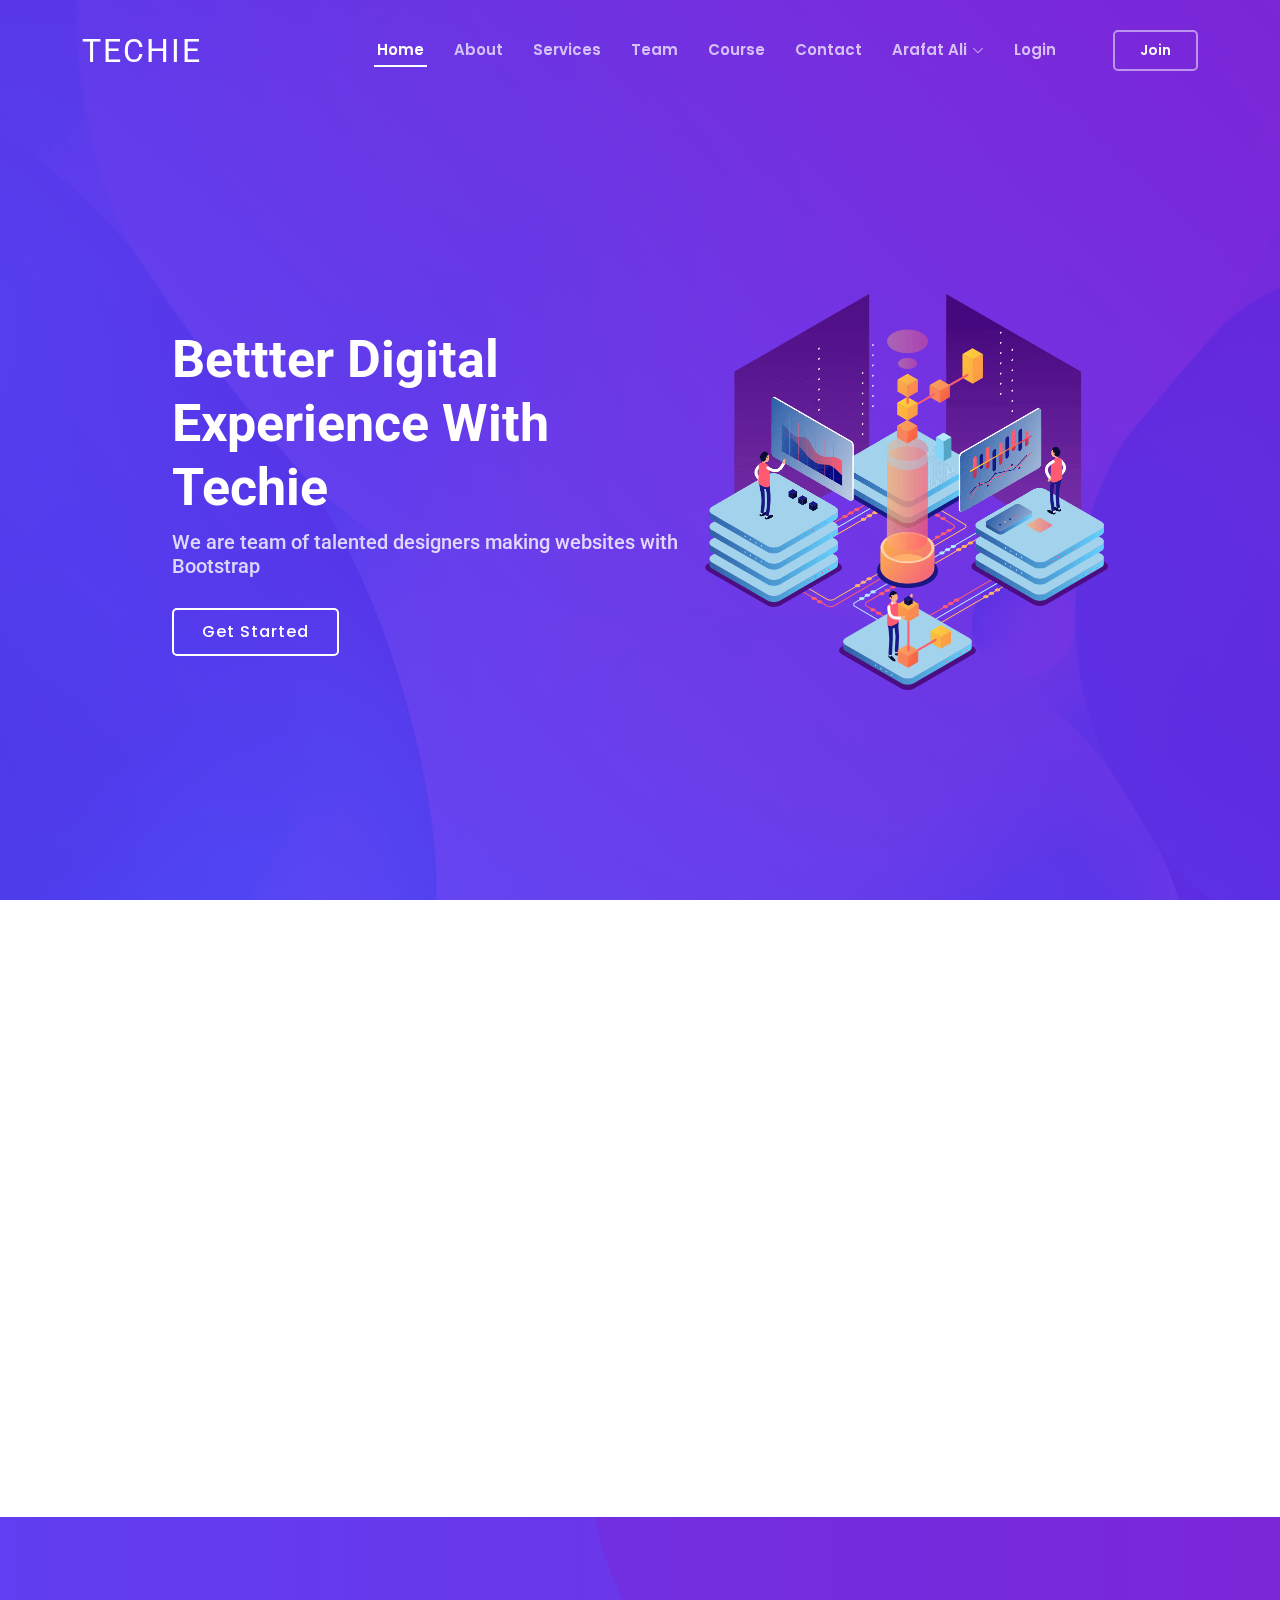
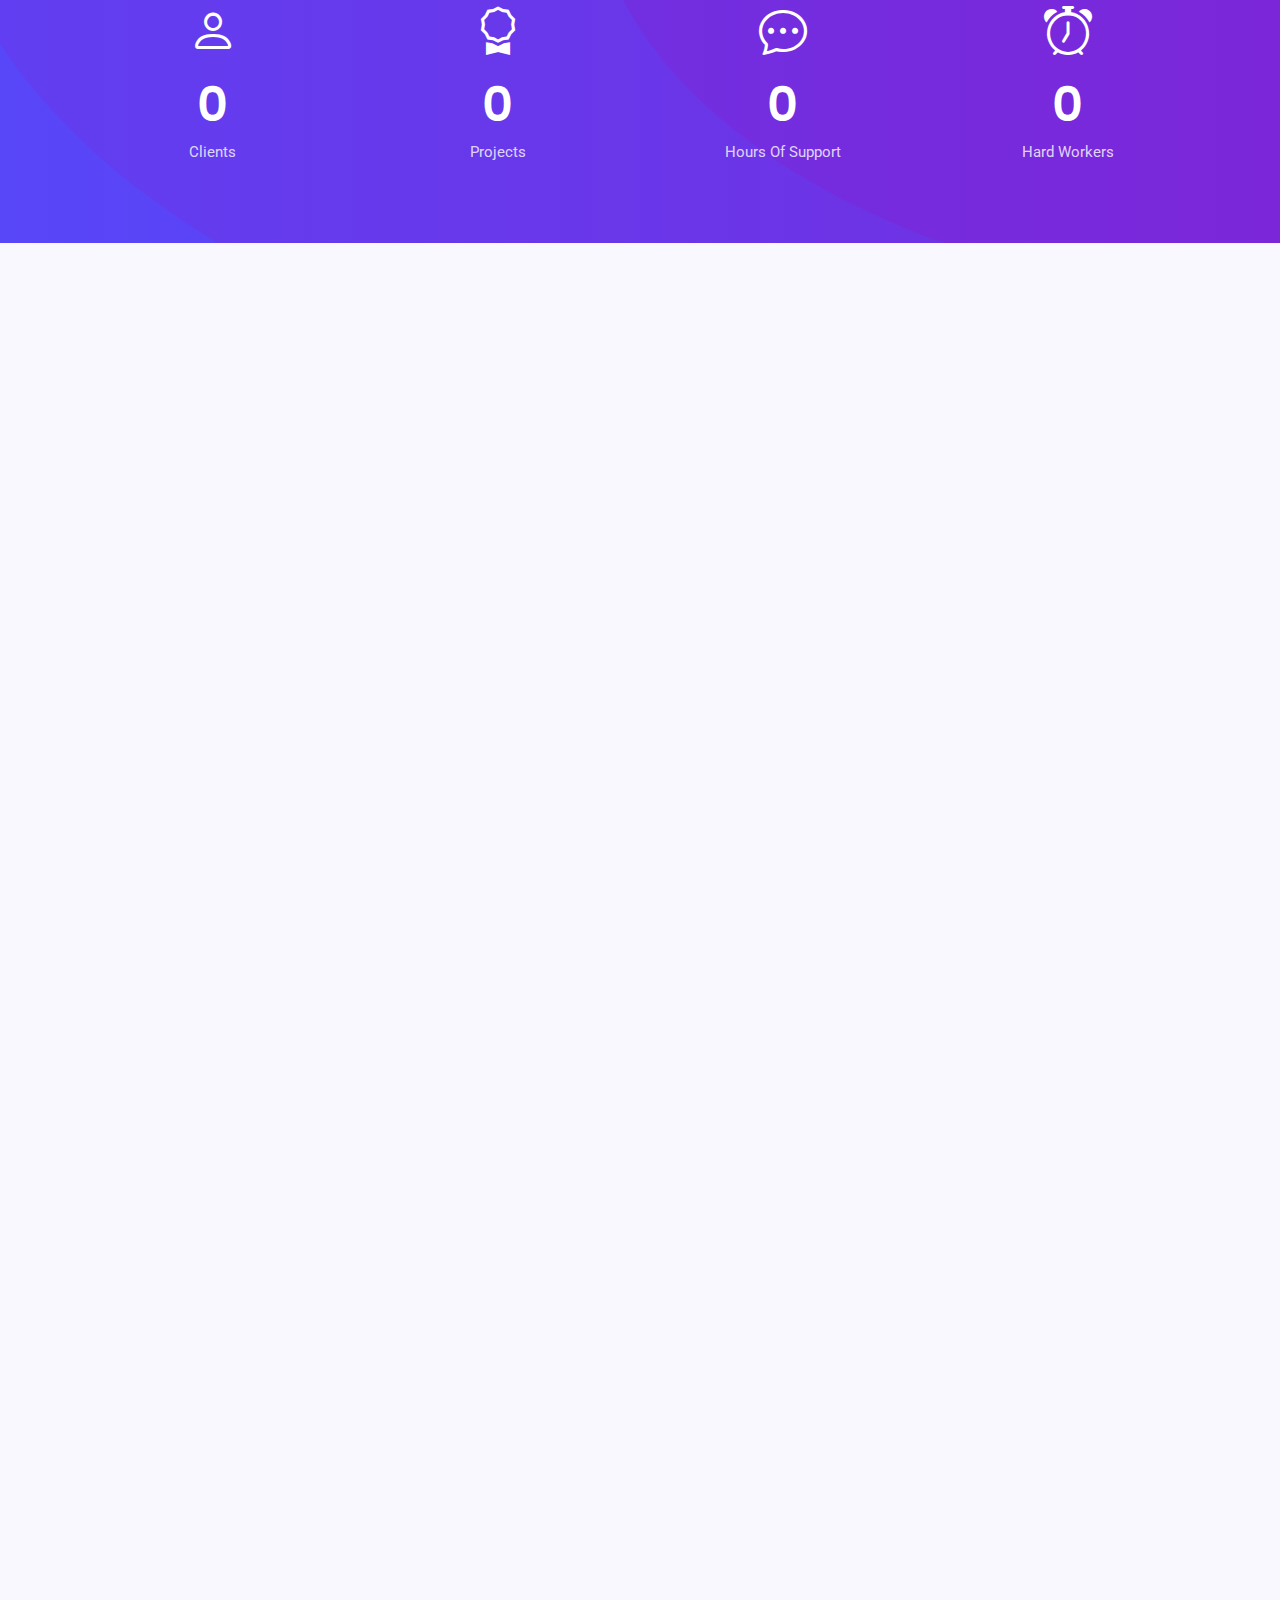
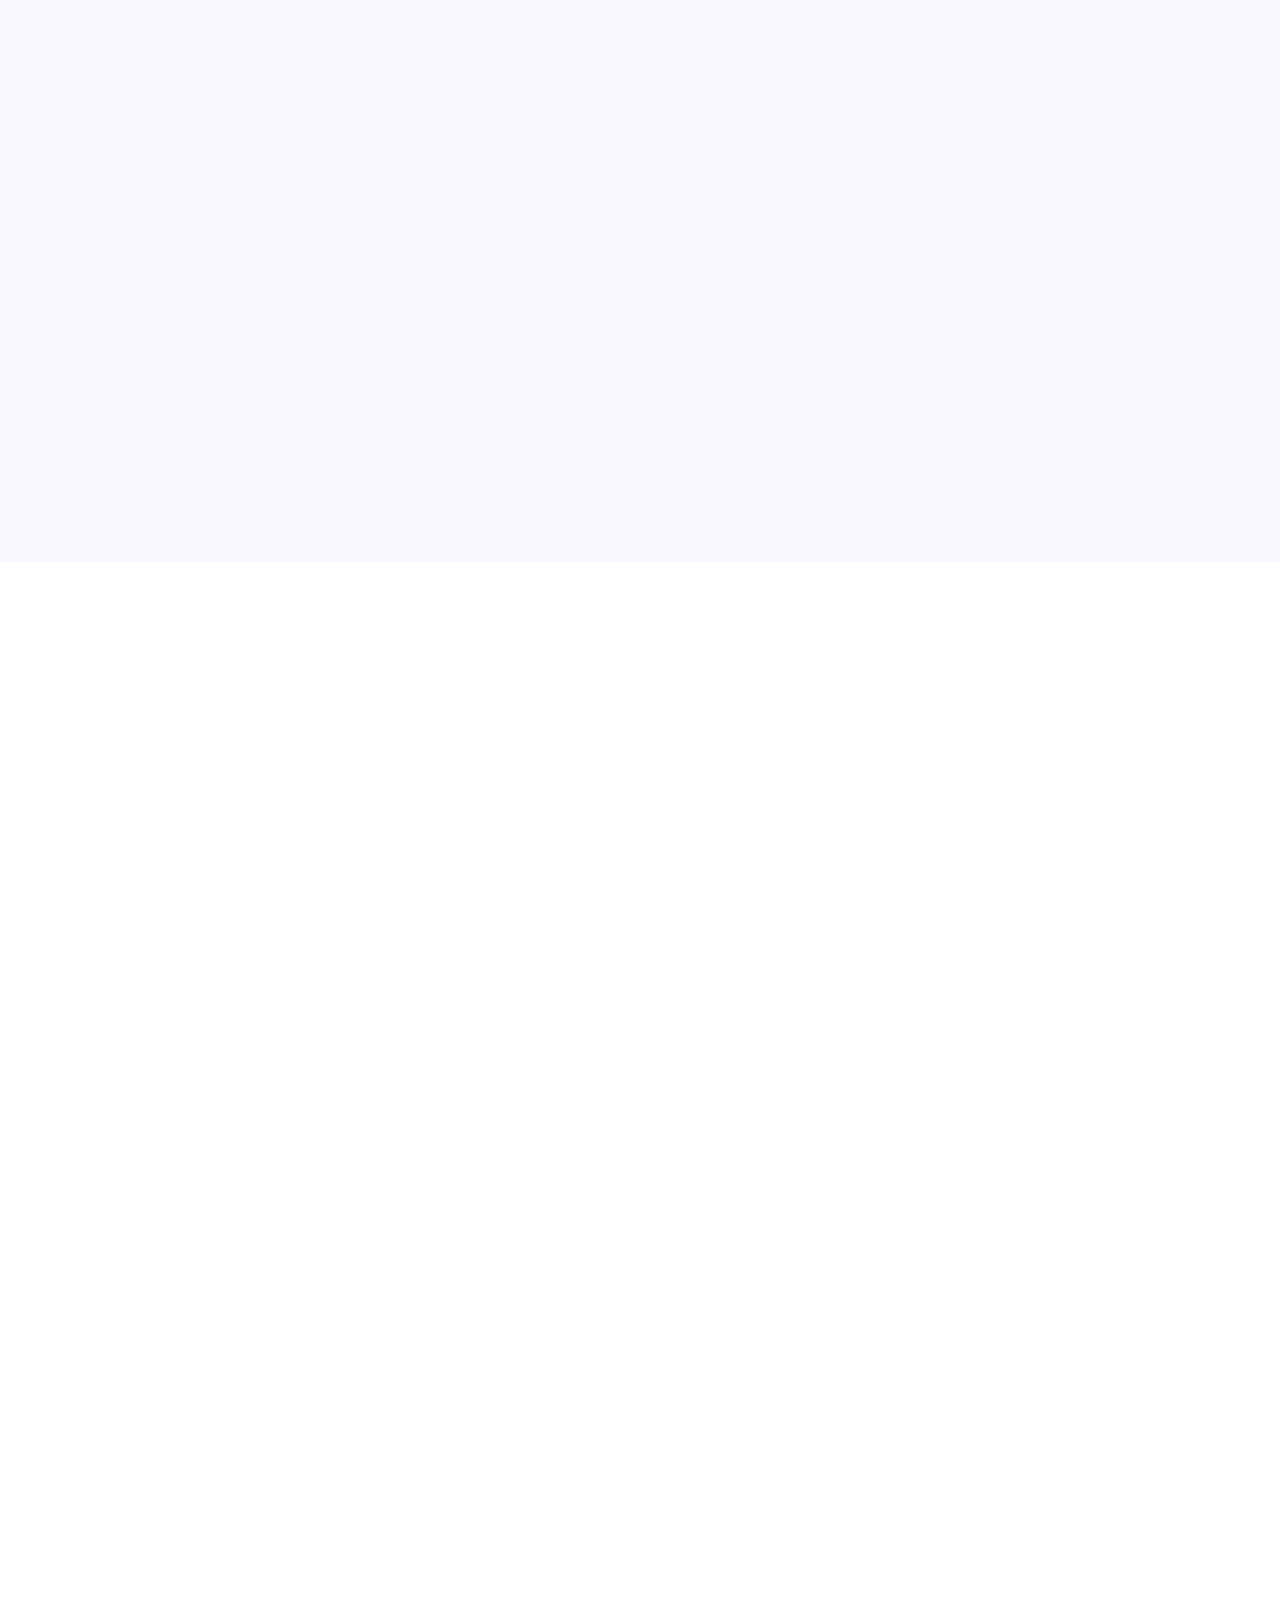
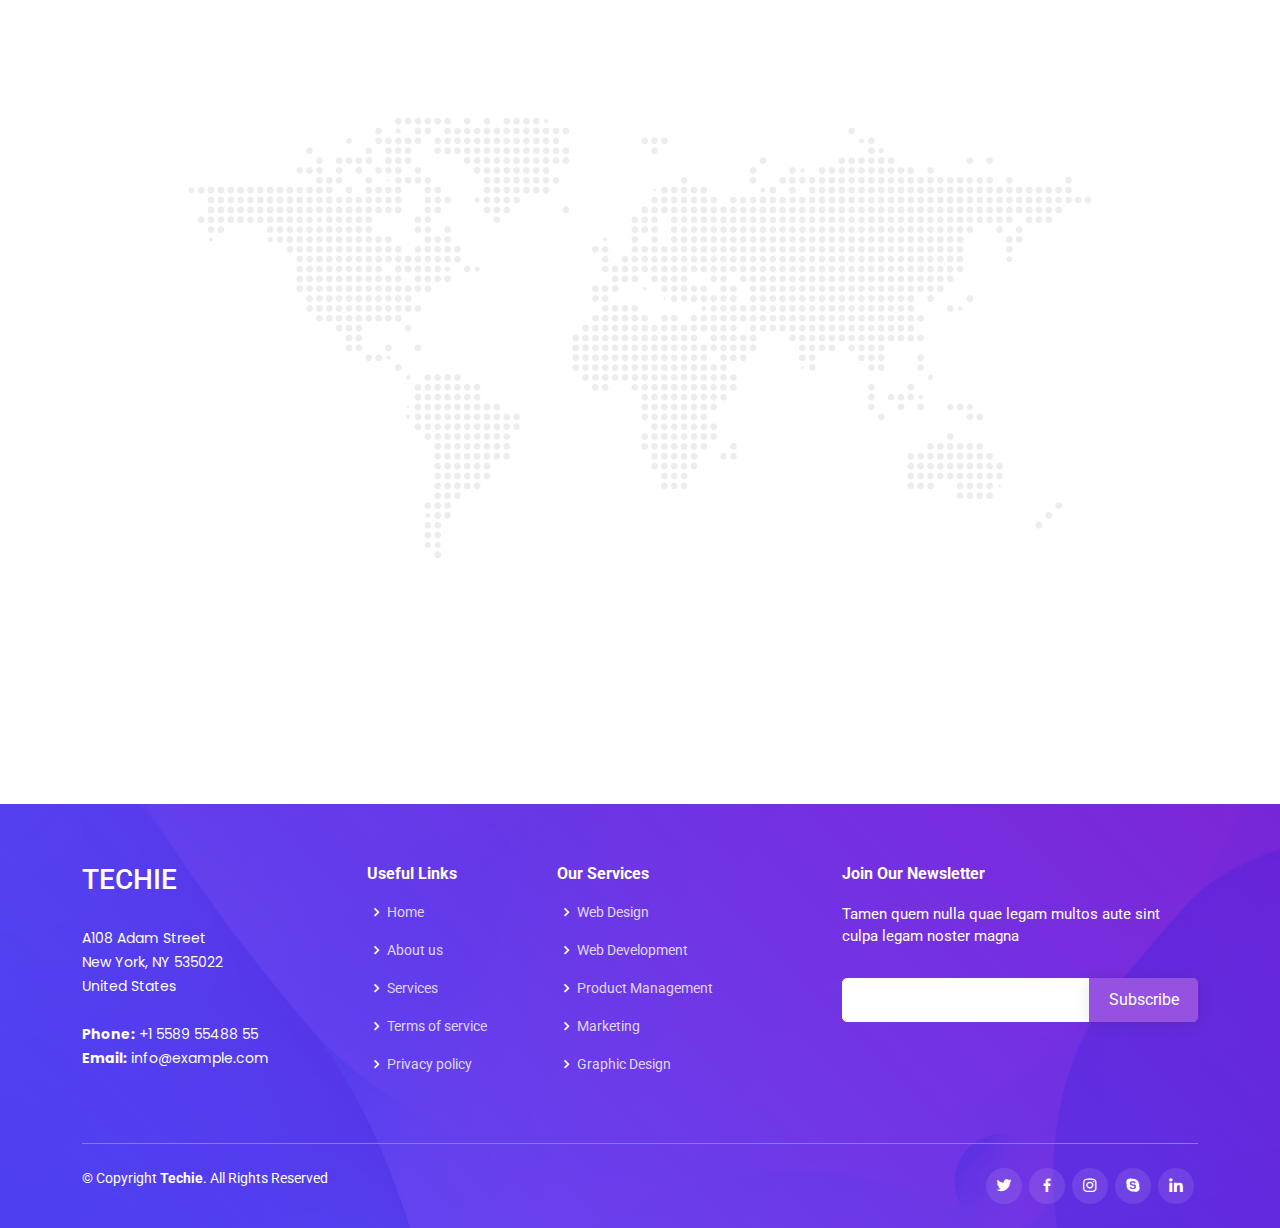
<file: index.html>
<!DOCTYPE html>
<html lang="en">

<head>
  <meta charset="utf-8">
  <meta content="width=device-width, initial-scale=1.0" name="viewport">

  <title>Techie Bootstrap Template - Index</title>
  <meta content="" name="description">
  <meta content="" name="keywords">

  <!-- Favicons -->
  <link href="assets/img/favicon.png" rel="icon">
  <link href="assets/img/apple-touch-icon.png" rel="apple-touch-icon">

  <!-- Google Fonts -->
  <link
    href="https://fonts.googleapis.com/css?family=Open+Sans:300,300i,400,400i,600,600i,700,700i|Roboto:300,300i,400,400i,500,500i,600,600i,700,700i|Poppins:300,300i,400,400i,500,500i,600,600i,700,700i"
    rel="stylesheet">

  <!-- Vendor CSS Files -->
  <script src="assets/js/jquery-3.6.0.min.js"></script>
  <link href="assets/vendor/aos/aos.css" rel="stylesheet">
  <link href="assets/vendor/bootstrap/css/bootstrap.min.css" rel="stylesheet">
  <link href="assets/vendor/bootstrap-icons/bootstrap-icons.css" rel="stylesheet">
  <link href="assets/vendor/boxicons/css/boxicons.min.css" rel="stylesheet">
  <link href="assets/vendor/glightbox/css/glightbox.min.css" rel="stylesheet">
  <link href="assets/vendor/swiper/swiper-bundle.min.css" rel="stylesheet">

  <!-- Template Main CSS File -->
  <link href="assets/css/style.css" rel="stylesheet">
  <link href="assets/css/datatables.css" rel="stylesheet">

  <!-- =======================================================
  * Template Name: Techie - v4.1.0
  * Template URL: https://bootstrapmade.com/techie-free-skin-bootstrap-3/
  * Author: BootstrapMade.com
  * License: https://bootstrapmade.com/license/
  ======================================================== -->
</head>

<body>

  <!-- ======= Header ======= -->
  <header id="header" class="fixed-top">
    <div class="container d-flex align-items-center justify-content-between">
      <h1 class="logo"><a href="index.html">Techie</a></h1>
      <!-- Uncomment below if you prefer to use an image logo -->
      <!-- <a href="index.html" class="logo"><img src="assets/img/favicon.png" alt="" class="img-fluid"></a> -->

      <nav id="navbar" class="navbar">
        <ul>
          <li><a class="nav-link scrollto active" href="#hero">Home</a></li>
          <li><a class="nav-link scrollto" href="#about">About</a></li>
          <li><a class="nav-link scrollto" href="#services">Services</a></li>
          <li><a class="nav-link scrollto" href="#team">Team</a></li>
          <li><a class="nav-link scrollto " href="#portfolio">Course</a></li>
          <li><a class="nav-link scrollto" href="#contact">Contact</a></li>
          <li class="dropdown"><a href="#"><span>Arafat Ali</span> <i class="bi bi-chevron-down"></i></a>
            <ul>
              <li><a href="account.html">My Account</a></li>
              <li><a href="member.html">Member</a></li>
              <li><a href="#">Drop Down 2</a></li>
              <li><a href="#">Drop Down 3</a></li>
              <li><a href="#">Drop Down 4</a></li>
            </ul>
          </li>
          <li><a class="nav-link scrollto" href="javascript:;" data-bs-toggle="modal"
              data-bs-target="#loginmodel">Login</a></li>
          <li><a class="getstarted scrollto" href="javascript:;" data-bs-toggle="modal"
              data-bs-target="#signupmodel">Join</a></li>
        </ul>
        <i class="bi bi-list mobile-nav-toggle"></i>
      </nav><!-- .navbar -->

    </div>
  </header><!-- End Header -->


  <!-- ***** Login Area ***** -->
  <div class="modal fade" id="loginmodel">
    <div class="modal-dialog modal-md modal-dialog-centered" role="document">
      <div class="modal-content">
        <div class="modal-header d-block text-center border-0 py-4">
          <h5 class="modal-title"><b>Login Freelancerworld</b></h5>
        </div>
        <div class="modal-body px-sm-4 py-0">
          <form action="">
            <div class="user_form">
              <div class="social">
                <a class="facebook" href=""><span class="socialicon"><i width="18" height="18" class="bi bi-facebook"></i></span>
                  <span class="socialtext">Continue With Facebook</span></a>
                <a class="google" href=""><span class="socialicon"><svg width="18" height="18" viewBox="0 0 18 19"
                      xmlns="http://www.w3.org/2000/svg">
                      <path
                        d="M9 7.84363V11.307H13.8438C13.6365 12.428 12.9994 13.373 12.0489 14.0064V16.2534H14.9562C16.6601 14.6951 17.641 12.4029 17.641 9.67839C17.641 9.04502 17.5854 8.43176 17.4792 7.84865H9V7.84363Z"
                        fill="#3E82F1"></path>
                      <path
                        d="M9.00001 14.861C6.65394 14.861 4.67192 13.2876 3.96406 11.1714H0.955627V13.4937C2.43709 16.4142 5.48091 18.4198 9.00001 18.4198C11.432 18.4198 13.4697 17.6206 14.9562 16.2533L12.0489 14.0064C11.245 14.5443 10.2135 14.861 9.00001 14.861Z"
                        fill="#32A753"></path>
                      <path
                        d="M3.96404 5.45605H0.955617C0.348876 6.66246 0 8.02972 0 9.47238C0 10.915 0.348876 12.2823 0.955617 13.4887L3.96404 11.1714C3.78202 10.6335 3.6809 10.0605 3.6809 9.47238C3.6809 8.88426 3.78202 8.31122 3.96404 7.77336V5.45605Z"
                        fill="#F9BB00"></path>
                      <path
                        d="M0.955627 5.45597L3.96406 7.77327C4.67192 5.65703 6.65394 4.08368 9.00001 4.08368C10.3197 4.08368 11.5079 4.53608 12.4382 5.42078L15.0219 2.85214C13.4646 1.40948 11.427 0.52478 9.00001 0.52478C5.48091 0.52478 2.43709 2.53043 0.955627 5.45597Z"
                        fill="#E74133"></path>
                    </svg></span><span class="socialtext">Continue With
                    Google</span></a>
              </div>
              <div class="or">
                <span>OR</span>
              </div>
              <div class="form-group pb-3">
                <input type="text" placeholder="Username" name="username" class="forminput">
              </div>
              <div class="form-group pb-3">
                <input type="password" placeholder="Password" name="password" class="forminput">
              </div>
              <button type="submit" class="forminput btn pb-2">Continue</button>
              <div class="forgot-password mt-2 pb-2">
                <span class="checkbox"><input type="checkbox" name="check" id="check"> <label for="check">Remember
                    Me</label></span>
                <a href="#">Forgot Password?</a>
              </div>
            </div>
          </form>
        </div>
        <div class="modal-footer px-sm-4 text-center">
          <p class="formfooter">Not a member yet? <a href="#" data-bs-toggle="modal" data-bs-target="#signupmodel" data-bs-dismiss="modal"
              style="color:#19a463;" id="userlogin">Sign
              Up</a></p>
        </div>
      </div>
    </div>
  </div>
  <!-- ***** Login Area End***** -->

  <!-- ***** Sign Up Area ***** -->
  <div class="modal fade" id="signupmodel">
    <div class="modal-dialog modal-md modal-dialog-centered" role="document">
      <div class="modal-content">
        <div class="modal-header d-block text-center border-0 py-4">
          <h5 class="modal-title"><b>Sign Up Freelancerworld</b></h5>
        </div>
        <div class="modal-body px-sm-4 py-0">
          <form action="">
            <div class="user_form">
              <div class="social">
                <a class="facebook" href=""><span class="socialicon"><i width="18" height="18" class="bi bi-facebook"></i></span>
                  <span class="socialtext">Continue With Facebook</span></a>
                <a class="google" href=""><span class="socialicon"><svg width="18" height="18" viewBox="0 0 18 19"
                      xmlns="http://www.w3.org/2000/svg">
                      <path
                        d="M9 7.84363V11.307H13.8438C13.6365 12.428 12.9994 13.373 12.0489 14.0064V16.2534H14.9562C16.6601 14.6951 17.641 12.4029 17.641 9.67839C17.641 9.04502 17.5854 8.43176 17.4792 7.84865H9V7.84363Z"
                        fill="#3E82F1"></path>
                      <path
                        d="M9.00001 14.861C6.65394 14.861 4.67192 13.2876 3.96406 11.1714H0.955627V13.4937C2.43709 16.4142 5.48091 18.4198 9.00001 18.4198C11.432 18.4198 13.4697 17.6206 14.9562 16.2533L12.0489 14.0064C11.245 14.5443 10.2135 14.861 9.00001 14.861Z"
                        fill="#32A753"></path>
                      <path
                        d="M3.96404 5.45605H0.955617C0.348876 6.66246 0 8.02972 0 9.47238C0 10.915 0.348876 12.2823 0.955617 13.4887L3.96404 11.1714C3.78202 10.6335 3.6809 10.0605 3.6809 9.47238C3.6809 8.88426 3.78202 8.31122 3.96404 7.77336V5.45605Z"
                        fill="#F9BB00"></path>
                      <path
                        d="M0.955627 5.45597L3.96406 7.77327C4.67192 5.65703 6.65394 4.08368 9.00001 4.08368C10.3197 4.08368 11.5079 4.53608 12.4382 5.42078L15.0219 2.85214C13.4646 1.40948 11.427 0.52478 9.00001 0.52478C5.48091 0.52478 2.43709 2.53043 0.955627 5.45597Z"
                        fill="#E74133"></path>
                    </svg></span><span class="socialtext">Continue With
                    Google</span></a>
              </div>
              <div class="or">
                <span>OR</span>
              </div>
              <div class="form-group pb-2">
                <input type="text" placeholder="First Name" name="fname" class="forminput">
              </div>
              <div class="form-group pb-2">
                <input type="text" placeholder="Last Name" name="lname" class="forminput">
              </div>
              <div class="form-group pb-2">
                <input type="email" placeholder="Email" name="email" class="forminput">
              </div>
              <div class="form-group pb-2">
                <input type="password" placeholder="Password" name="password" class="forminput">
              </div>
              <button type="submit" class="forminput btn pb-2">Continue</button>
              <p style="font-size: 13px; font-weight:600;" class="mt-2">I agree to receive emails from
                Freelancerworld</p>
            </div>
          </form>
        </div>
        <div class="modal-footer px-sm-4 text-center">
          <p class="formfooter">Already a member? <a href="javascript:;" data-bs-toggle="modal"
              data-bs-target="#loginmodel" data-bs-dismiss="modal" style="color:#19a463;">Login</a></p>
        </div>
      </div>
    </div>
  </div>
  <!-- ***** Sign Up Area End***** -->



  <!-- ======= Hero Section ======= -->
  <section id="hero" class="d-flex align-items-center">

    <div class="container-fluid" data-aos="fade-up">
      <div class="row justify-content-center">
        <div class="col-xl-5 col-lg-6 pt-3 pt-lg-0 order-2 order-lg-1 d-flex flex-column justify-content-center">
          <h1>Bettter Digital Experience With Techie</h1>
          <h2>We are team of talented designers making websites with Bootstrap</h2>
          <div><a href="#about" class="btn-get-started scrollto">Get Started</a></div>
        </div>
        <div class="col-xl-4 col-lg-6 order-1 order-lg-2 hero-img" data-aos="zoom-in" data-aos-delay="150">
          <img src="assets/img/hero-img.png" class="img-fluid animated" alt="">
        </div>
      </div>
    </div>

  </section><!-- End Hero -->

  <main id="main">

    <!-- ======= About Section ======= -->
    <section id="about" class="about">
      <div class="container">

        <div class="row">
          <div class="col-lg-6 order-1 order-lg-2" data-aos="zoom-in" data-aos-delay="150">
            <img src="assets/img/about.jpg" class="img-fluid" alt="">
          </div>
          <div class="col-lg-6 pt-4 pt-lg-0 order-2 order-lg-1 content" data-aos="fade-right">
            <h3>Voluptatem dignissimos provident quasi corporis</h3>
            <p class="fst-italic">
              Lorem ipsum dolor sit amet, consectetur adipiscing elit, sed do eiusmod tempor incididunt ut labore et
              dolore
              magna aliqua.
            </p>
            <ul>
              <li><i class="bi bi-check-circle"></i> Ullamco laboris nisi ut aliquip ex ea commodo consequat.</li>
              <li><i class="bi bi-check-circle"></i> Duis aute irure dolor in reprehenderit in voluptate velit.</li>
              <li><i class="bi bi-check-circle"></i> Ullamco laboris nisi ut aliquip ex ea commodo consequat. Duis aute
                irure dolor in reprehenderit in voluptate trideta storacalaperda mastiro dolore eu fugiat nulla
                pariatur.</li>
            </ul>
            <a href="#" class="read-more">Read More <i class="bi bi-long-arrow-right"></i></a>
          </div>
        </div>

      </div>
    </section><!-- End About Section -->

    <!-- ======= Counts Section ======= -->
    <section id="counts" class="counts">
      <div class="container">
        <div class="row counters">
          <div class="col-lg-3 col-6 text-center">
            <span><i class="bi bi-person"></i></span>
            <span data-purecounter-start="0" data-purecounter-end="232" data-purecounter-duration="1"
              class="purecounter"></span>
            <p>Clients</p>
          </div>

          <div class="col-lg-3 col-6 text-center">
            <span><i class="bi bi-award"></i></span>
            <span data-purecounter-start="0" data-purecounter-end="521" data-purecounter-duration="1"
              class="purecounter"></span>
            <p>Projects</p>
          </div>

          <div class="col-lg-3 col-6 text-center">
            <span><i class="bi bi-chat-dots"></i></span>
            <span data-purecounter-start="0" data-purecounter-end="1463" data-purecounter-duration="1"
              class="purecounter"></span>
            <p>Hours Of Support</p>
          </div>

          <div class="col-lg-3 col-6 text-center">
            <span><i class="bi bi-alarm"></i></span>
            <span data-purecounter-start="0" data-purecounter-end="15" data-purecounter-duration="1"
              class="purecounter"></span>
            <p>Hard Workers</p>
          </div>
        </div>
      </div>
    </section><!-- End Counts Section -->

    <!-- ======= Services Section ======= -->
    <section id="services" class="services section-bg">
      <div class="container" data-aos="fade-up">

        <div class="section-title">
          <h2>Services</h2>
          <p>Magnam dolores commodi suscipit. Necessitatibus eius consequatur ex aliquid fuga eum quidem. Sit sint
            consectetur velit. Quisquam quos quisquam cupiditate. Et nemo qui impedit suscipit alias ea. Quia fugiat sit
            in iste officiis commodi quidem hic quas.</p>
        </div>

        <div class="row gy-4">
          <div class="col-lg-4 col-md-6 d-flex align-items-stretch" data-aos="zoom-in" data-aos-delay="100">
            <div class="icon-box iconbox-blue">
              <div class="icon">
                <svg width="100" height="100" viewBox="0 0 600 600" xmlns="http://www.w3.org/2000/svg">
                  <path stroke="none" stroke-width="0" fill="#f5f5f5"
                    d="M300,521.0016835830174C376.1290562159157,517.8887921683347,466.0731472004068,529.7835943286574,510.70327084640275,468.03025145048787C554.3714126377745,407.6079735673963,508.03601936045806,328.9844924480964,491.2728898941984,256.3432110539036C474.5976632858925,184.082847569629,479.9380746630129,96.60480741107993,416.23090153303,58.64404602377083C348.86323505073057,18.502131276798302,261.93793281208167,40.57373210992963,193.5410806939664,78.93577620505333C130.42746243093433,114.334589627462,98.30271207620316,179.96522072025542,76.75703585869454,249.04625023123273C51.97151888228291,328.5150500222984,13.704378332031375,421.85034740162234,66.52175969318436,486.19268352777647C119.04800174914682,550.1803526380478,217.28368757567262,524.383925680826,300,521.0016835830174">
                  </path>
                </svg>
                <i class="bx bxl-dribbble"></i>
              </div>
              <h4><a href="">Lorem Ipsum</a></h4>
              <p>Voluptatum deleniti atque corrupti quos dolores et quas molestias excepturi</p>
            </div>
          </div>

          <div class="col-lg-4 col-md-6 d-flex align-items-stretch" data-aos="zoom-in" data-aos-delay="200">
            <div class="icon-box iconbox-orange ">
              <div class="icon">
                <svg width="100" height="100" viewBox="0 0 600 600" xmlns="http://www.w3.org/2000/svg">
                  <path stroke="none" stroke-width="0" fill="#f5f5f5"
                    d="M300,582.0697525312426C382.5290701553225,586.8405444964366,449.9789794690241,525.3245884688669,502.5850820975895,461.55621195738473C556.606425686781,396.0723002908107,615.8543463187945,314.28637112970534,586.6730223649479,234.56875336149918C558.9533121215079,158.8439757836574,454.9685369536778,164.00468322053177,381.49747125262974,130.76875717737553C312.15926192815925,99.40240125094834,248.97055460311594,18.661163978235184,179.8680185752513,50.54337015887873C110.5421016452524,82.52863877960104,119.82277516462835,180.83849132639028,109.12597500060166,256.43424936330496C100.08760227029461,320.3096726198365,92.17705696193138,384.0621239912766,124.79988738764834,439.7174275375508C164.83382741302287,508.01625554203684,220.96474134820875,577.5009287672846,300,582.0697525312426">
                  </path>
                </svg>
                <i class="bx bx-file"></i>
              </div>
              <h4><a href="">Sed Perspiciatis</a></h4>
              <p>Duis aute irure dolor in reprehenderit in voluptate velit esse cillum dolore</p>
            </div>
          </div>

          <div class="col-lg-4 col-md-6 d-flex align-items-stretch" data-aos="zoom-in" data-aos-delay="300">
            <div class="icon-box iconbox-pink">
              <div class="icon">
                <svg width="100" height="100" viewBox="0 0 600 600" xmlns="http://www.w3.org/2000/svg">
                  <path stroke="none" stroke-width="0" fill="#f5f5f5"
                    d="M300,541.5067337569781C382.14930387511276,545.0595476570109,479.8736841581634,548.3450877840088,526.4010558755058,480.5488172755941C571.5218469581645,414.80211281144784,517.5187510058486,332.0715597781072,496.52539010469104,255.14436215662573C477.37192572678356,184.95920475031193,473.57363656557914,105.61284051026155,413.0603344069578,65.22779650032875C343.27470386102294,18.654635553484475,251.2091493199835,5.337323636656869,175.0934190732945,40.62881213300186C97.87086631185822,76.43348514350839,51.98124368387456,156.15599469081315,36.44837278890362,239.84606092416172C21.716077023791087,319.22268207091537,43.775223500013084,401.1760424656574,96.891909868211,461.97329694683043C147.22146801428983,519.5804099606455,223.5754009179313,538.201503339737,300,541.5067337569781">
                  </path>
                </svg>
                <i class="bx bx-tachometer"></i>
              </div>
              <h4><a href="">Magni Dolores</a></h4>
              <p>Excepteur sint occaecat cupidatat non proident, sunt in culpa qui officia</p>
            </div>
          </div>

          <div class="col-lg-4 col-md-6 d-flex align-items-stretch" data-aos="zoom-in" data-aos-delay="100">
            <div class="icon-box iconbox-yellow">
              <div class="icon">
                <svg width="100" height="100" viewBox="0 0 600 600" xmlns="http://www.w3.org/2000/svg">
                  <path stroke="none" stroke-width="0" fill="#f5f5f5"
                    d="M300,503.46388370962813C374.79870501325706,506.71871716319447,464.8034551963731,527.1746412648533,510.4981551193396,467.86667711651364C555.9287308511215,408.9015244558933,512.6030010748507,327.5744911775523,490.211057578863,256.5855673507754C471.097692560561,195.9906835881958,447.69079081568157,138.11976852964426,395.19560036434837,102.3242989838813C329.3053358748298,57.3949838291264,248.02791733380457,8.279543830951368,175.87071277845988,42.242879143198664C103.41431057327972,76.34704239035025,93.79494320519305,170.9812938413882,81.28167332365135,250.07896920659033C70.17666984294237,320.27484674793965,64.84698225790005,396.69656628748305,111.28512138212992,450.4950937839243C156.20124167950087,502.5303643271138,231.32542653798444,500.4755392045468,300,503.46388370962813">
                  </path>
                </svg>
                <i class="bx bx-layer"></i>
              </div>
              <h4><a href="">Nemo Enim</a></h4>
              <p>At vero eos et accusamus et iusto odio dignissimos ducimus qui blanditiis</p>
            </div>
          </div>

          <div class="col-lg-4 col-md-6 d-flex align-items-stretch" data-aos="zoom-in" data-aos-delay="200">
            <div class="icon-box iconbox-red">
              <div class="icon">
                <svg width="100" height="100" viewBox="0 0 600 600" xmlns="http://www.w3.org/2000/svg">
                  <path stroke="none" stroke-width="0" fill="#f5f5f5"
                    d="M300,532.3542879108572C369.38199826031484,532.3153073249985,429.10787420159085,491.63046689027357,474.5244479745417,439.17860296908856C522.8885846962883,383.3225815378663,569.1668002868075,314.3205725914397,550.7432151929288,242.7694973846089C532.6665558377875,172.5657663291529,456.2379748765914,142.6223662098291,390.3689995646985,112.34683881706744C326.66090330228417,83.06452184765237,258.84405631176094,53.51806209861945,193.32584062364296,78.48882559362697C121.61183558270385,105.82097193414197,62.805066853699245,167.19869350419734,48.57481801355237,242.6138429142374C34.843463184063346,315.3850353017275,76.69343916112496,383.4422959591041,125.22947124332185,439.3748458443577C170.7312796277747,491.8107796887764,230.57421082200815,532.3932930995766,300,532.3542879108572">
                  </path>
                </svg>
                <i class="bx bx-slideshow"></i>
              </div>
              <h4><a href="">Dele Cardo</a></h4>
              <p>Quis consequatur saepe eligendi voluptatem consequatur dolor consequuntur</p>
            </div>
          </div>

          <div class="col-lg-4 col-md-6 d-flex align-items-stretch" data-aos="zoom-in" data-aos-delay="300">
            <div class="icon-box iconbox-teal">
              <div class="icon">
                <svg width="100" height="100" viewBox="0 0 600 600" xmlns="http://www.w3.org/2000/svg">
                  <path stroke="none" stroke-width="0" fill="#f5f5f5"
                    d="M300,566.797414625762C385.7384707136149,576.1784315230908,478.7894351017131,552.8928747891023,531.9192734346935,484.94944893311C584.6109503024035,417.5663521118492,582.489472248146,322.67544863468447,553.9536738515405,242.03673114598146C529.1557734026468,171.96086150256528,465.24506316201064,127.66468636344209,395.9583748389544,100.7403814666027C334.2173773831606,76.7482773500951,269.4350130405921,84.62216499799875,207.1952322260088,107.2889140133804C132.92018162631612,134.33871894543012,41.79353780512637,160.00259165414826,22.644507872594943,236.69541883565114C3.319112789854554,314.0945973066697,72.72355303640163,379.243833228382,124.04198916343866,440.3218312028393C172.9286146004772,498.5055451809895,224.45579914871206,558.5317968840102,300,566.797414625762">
                  </path>
                </svg>
                <i class="bx bx-arch"></i>
              </div>
              <h4><a href="">Divera Don</a></h4>
              <p>Modi nostrum vel laborum. Porro fugit error sit minus sapiente sit aspernatur</p>
            </div>
          </div>

        </div>

      </div>
    </section><!-- End Services Section -->

    <!-- ======= Team Section ======= -->
    <section id="team" class="team section-bg">
      <div class="container" data-aos="fade-up">

        <div class="section-title">
          <h2>Team</h2>
          <p>Magnam dolores commodi suscipit. Necessitatibus eius consequatur ex aliquid fuga eum quidem. Sit sint
            consectetur velit. Quisquam quos quisquam cupiditate. Et nemo qui impedit suscipit alias ea. Quia fugiat sit
            in iste officiis commodi quidem hic quas.</p>
        </div>

        <div class="row">

          <div class="col-lg-6">
            <div class="member d-flex align-items-start" data-aos="zoom-in" data-aos-delay="100">
              <div class="pic"><img src="assets/img/testimonials/testimonials-4.jpg" class="img-fluid" alt=""></div>
              <div class="member-info">
                <h4>Walter White</h4>
                <span>Chief Executive Officer</span>
                <p>Explicabo voluptatem mollitia et repellat qui dolorum quasi</p>
                <div class="social">
                  <a href=""><i class="bi bi-twitter"></i></a>
                  <a href=""><i class="bi bi-facebook"></i></a>
                  <a href=""><i class="bi bi-instagram"></i></a>
                  <a href=""> <i class="bi bi-linkedin"></i> </a>
                </div>
              </div>
            </div>
          </div>

          <div class="col-lg-6 mt-4 mt-lg-0">
            <div class="member d-flex align-items-start" data-aos="zoom-in" data-aos-delay="200">
              <div class="pic"><img src="assets/img/testimonials/testimonials-3.jpg" class="img-fluid" alt=""></div>
              <div class="member-info">
                <h4>Sarah Jhonson</h4>
                <span>Product Manager</span>
                <p>Aut maiores voluptates amet et quis praesentium qui senda para</p>
                <div class="social">
                  <a href=""><i class="bi bi-twitter"></i></a>
                  <a href=""><i class="bi bi-facebook"></i></a>
                  <a href=""><i class="bi bi-instagram"></i></a>
                  <a href=""> <i class="bi bi-linkedin"></i> </a>
                </div>
              </div>
            </div>
          </div>

          <div class="col-lg-6 mt-4">
            <div class="member d-flex align-items-start" data-aos="zoom-in" data-aos-delay="300">
              <div class="pic"><img src="assets/img/testimonials/testimonials-2.jpg" class="img-fluid" alt=""></div>
              <div class="member-info">
                <h4>William Anderson</h4>
                <span>CTO</span>
                <p>Quisquam facilis cum velit laborum corrupti fuga rerum quia</p>
                <div class="social">
                  <a href=""><i class="bi bi-twitter"></i></a>
                  <a href=""><i class="bi bi-facebook"></i></a>
                  <a href=""><i class="bi bi-instagram"></i></a>
                  <a href=""> <i class="bi bi-linkedin"></i> </a>
                </div>
              </div>
            </div>
          </div>

          <div class="col-lg-6 mt-4">
            <div class="member d-flex align-items-start" data-aos="zoom-in" data-aos-delay="400">
              <div class="pic"><img src="assets/img/testimonials/testimonials-1.jpg" class="img-fluid" alt=""></div>
              <div class="member-info">
                <h4>Amanda Jepson</h4>
                <span>Accountant</span>
                <p>Dolorum tempora officiis odit laborum officiis et et accusamus</p>
                <div class="social">
                  <a href=""><i class="bi bi-twitter"></i></a>
                  <a href=""><i class="bi bi-facebook"></i></a>
                  <a href=""><i class="bi bi-instagram"></i></a>
                  <a href=""> <i class="bi bi-linkedin"></i> </a>
                </div>
              </div>
            </div>
          </div>

        </div>

      </div>
    </section><!-- End Team Section -->

    <!-- ======= Features Section ======= -->
    <section id="features" class="features">
      <div class="container" data-aos="fade-up">

        <div class="section-title">
          <h2>Features</h2>
          <p>Magnam dolores commodi suscipit. Necessitatibus eius consequatur ex aliquid fuga eum quidem. Sit sint
            consectetur velit. Quisquam quos quisquam cupiditate. Et nemo qui impedit suscipit alias ea. Quia fugiat sit
            in iste officiis commodi quidem hic quas.</p>
        </div>

        <div class="row">
          <div class="col-lg-6 order-2 order-lg-1 d-flex flex-column align-items-lg-center">
            <div class="icon-box mt-5 mt-lg-0" data-aos="fade-up" data-aos-delay="100">
              <i class="bx bx-receipt"></i>
              <h4>Est labore ad</h4>
              <p>Consequuntur sunt aut quasi enim aliquam quae harum pariatur laboris nisi ut aliquip</p>
            </div>
            <div class="icon-box mt-5" data-aos="fade-up" data-aos-delay="200">
              <i class="bx bx-cube-alt"></i>
              <h4>Harum esse qui</h4>
              <p>Excepteur sint occaecat cupidatat non proident, sunt in culpa qui officia deserunt</p>
            </div>
            <div class="icon-box mt-5" data-aos="fade-up" data-aos-delay="300">
              <i class="bx bx-images"></i>
              <h4>Aut occaecati</h4>
              <p>Aut suscipit aut cum nemo deleniti aut omnis. Doloribus ut maiores omnis facere</p>
            </div>
            <div class="icon-box mt-5" data-aos="fade-up" data-aos-delay="400">
              <i class="bx bx-shield"></i>
              <h4>Beatae veritatis</h4>
              <p>Expedita veritatis consequuntur nihil tempore laudantium vitae denat pacta</p>
            </div>
          </div>
          <div class="image col-lg-6 order-1 order-lg-2 " data-aos="zoom-in" data-aos-delay="100">
            <img src="assets/img/features.svg" alt="" class="img-fluid">
          </div>
        </div>

      </div>
    </section><!-- End Features Section -->

    <!-- ======= Contact Section ======= -->
    <section id="contact" class="contact section-bg">
      <div class="container" data-aos="fade-up">

        <div class="section-title">
          <h2>Contact</h2>
          <p>Magnam dolores commodi suscipit. Necessitatibus eius consequatur ex aliquid fuga eum quidem. Sit sint
            consectetur velit. Quisquam quos quisquam cupiditate. Et nemo qui impedit suscipit alias ea. Quia fugiat sit
            in iste officiis commodi quidem hic quas.</p>
        </div>

        <div class="row">
          <div class="col-lg-6">
            <div class="info-box mb-4">
              <i class="bx bx-map"></i>
              <h3>Our Address</h3>
              <p>A108 Adam Street, New York, NY 535022</p>
            </div>
          </div>

          <div class="col-lg-3 col-md-6">
            <div class="info-box  mb-4">
              <i class="bx bx-envelope"></i>
              <h3>Email Us</h3>
              <p>contact@example.com</p>
            </div>
          </div>

          <div class="col-lg-3 col-md-6">
            <div class="info-box  mb-4">
              <i class="bx bx-phone-call"></i>
              <h3>Call Us</h3>
              <p>+1 5589 55488 55</p>
            </div>
          </div>

        </div>

        <div class="row">

          <div class="col-lg-6 ">
            <iframe class="mb-4 mb-lg-0"
              src="https://www.google.com/maps/embed?pb=!1m14!1m8!1m3!1d12097.433213460943!2d-74.0062269!3d40.7101282!3m2!1i1024!2i768!4f13.1!3m3!1m2!1s0x0%3A0xb89d1fe6bc499443!2sDowntown+Conference+Center!5e0!3m2!1smk!2sbg!4v1539943755621"
              frameborder="0" width="100%" height="375" allowfullscreen></iframe>
          </div>

          <div class="col-lg-6">
            <form action="forms/contact.php" method="post" role="form" class="php-email-form">
              <div class="row">
                <div class="col-md-6 form-group">
                  <input type="text" name="name" class="form-control" id="name" placeholder="Your Name" required>
                </div>
                <div class="col-md-6 form-group mt-3 mt-md-0">
                  <input type="email" class="form-control" name="email" id="email" placeholder="Your Email" required>
                </div>
              </div>
              <div class="form-group mt-3">
                <input type="text" class="form-control" name="subject" id="subject" placeholder="Subject" required>
              </div>
              <div class="form-group mt-3">
                <textarea class="form-control" name="message" rows="5" placeholder="Message" required></textarea>
              </div>
              <div class="my-3">
                <div class="loading">Loading</div>
                <div class="error-message"></div>
                <div class="sent-message">Your message has been sent. Thank you!</div>
              </div>
              <div class="text-center"><button type="submit">Send Message</button></div>
            </form>
          </div>

        </div>

      </div>
    </section><!-- End Contact Section -->

  </main><!-- End #main -->

  <!-- ======= Footer ======= -->
  <footer id="footer">

    <div class="footer-top">
      <div class="container">
        <div class="row">

          <div class="col-lg-3 col-md-6 footer-contact">
            <h3>Techie</h3>
            <p>
              A108 Adam Street <br>
              New York, NY 535022<br>
              United States <br><br>
              <strong>Phone:</strong> +1 5589 55488 55<br>
              <strong>Email:</strong> info@example.com<br>
            </p>
          </div>

          <div class="col-lg-2 col-md-6 footer-links">
            <h4>Useful Links</h4>
            <ul>
              <li><i class="bx bx-chevron-right"></i> <a href="#">Home</a></li>
              <li><i class="bx bx-chevron-right"></i> <a href="#">About us</a></li>
              <li><i class="bx bx-chevron-right"></i> <a href="#">Services</a></li>
              <li><i class="bx bx-chevron-right"></i> <a href="#">Terms of service</a></li>
              <li><i class="bx bx-chevron-right"></i> <a href="#">Privacy policy</a></li>
            </ul>
          </div>

          <div class="col-lg-3 col-md-6 footer-links">
            <h4>Our Services</h4>
            <ul>
              <li><i class="bx bx-chevron-right"></i> <a href="#">Web Design</a></li>
              <li><i class="bx bx-chevron-right"></i> <a href="#">Web Development</a></li>
              <li><i class="bx bx-chevron-right"></i> <a href="#">Product Management</a></li>
              <li><i class="bx bx-chevron-right"></i> <a href="#">Marketing</a></li>
              <li><i class="bx bx-chevron-right"></i> <a href="#">Graphic Design</a></li>
            </ul>
          </div>

          <div class="col-lg-4 col-md-6 footer-newsletter">
            <h4>Join Our Newsletter</h4>
            <p>Tamen quem nulla quae legam multos aute sint culpa legam noster magna</p>
            <form action="" method="post">
              <input type="email" name="email"><input type="submit" value="Subscribe">
            </form>
          </div>

        </div>
      </div>
    </div>

    <div class="container">

      <div class="copyright-wrap d-md-flex py-4">
        <div class="me-md-auto text-center text-md-start">
          <div class="copyright">
            &copy; Copyright <strong><span>Techie</span></strong>. All Rights Reserved
          </div>
        </div>
        <div class="social-links text-center text-md-right pt-3 pt-md-0">
          <a href="#" class="twitter"><i class="bx bxl-twitter"></i></a>
          <a href="#" class="facebook"><i class="bx bxl-facebook"></i></a>
          <a href="#" class="instagram"><i class="bx bxl-instagram"></i></a>
          <a href="#" class="google-plus"><i class="bx bxl-skype"></i></a>
          <a href="#" class="linkedin"><i class="bx bxl-linkedin"></i></a>
        </div>
      </div>

    </div>
  </footer><!-- End Footer -->

  <a href="#" class="back-to-top d-flex align-items-center justify-content-center"><i
      class="bi bi-arrow-up-short"></i></a>
  <div id="preloader"></div>

  <!-- Vendor JS Files -->
  <script src="assets/vendor/aos/aos.js"></script>
  <script src="assets/vendor/bootstrap/js/bootstrap.bundle.min.js"></script>
  <script src="assets/vendor/glightbox/js/glightbox.min.js"></script>
  <script src="assets/vendor/isotope-layout/isotope.pkgd.min.js"></script>
  <script src="assets/vendor/php-email-form/validate.js"></script>
  <script src="assets/vendor/purecounter/purecounter.js"></script>
  <script src="assets/vendor/swiper/swiper-bundle.min.js"></script>

  <!-- Template Main JS File -->
  <script src="assets/js/main.js"></script>
  <script src="assets/js/datatables.js"></script>

</body>

</html>
</file>
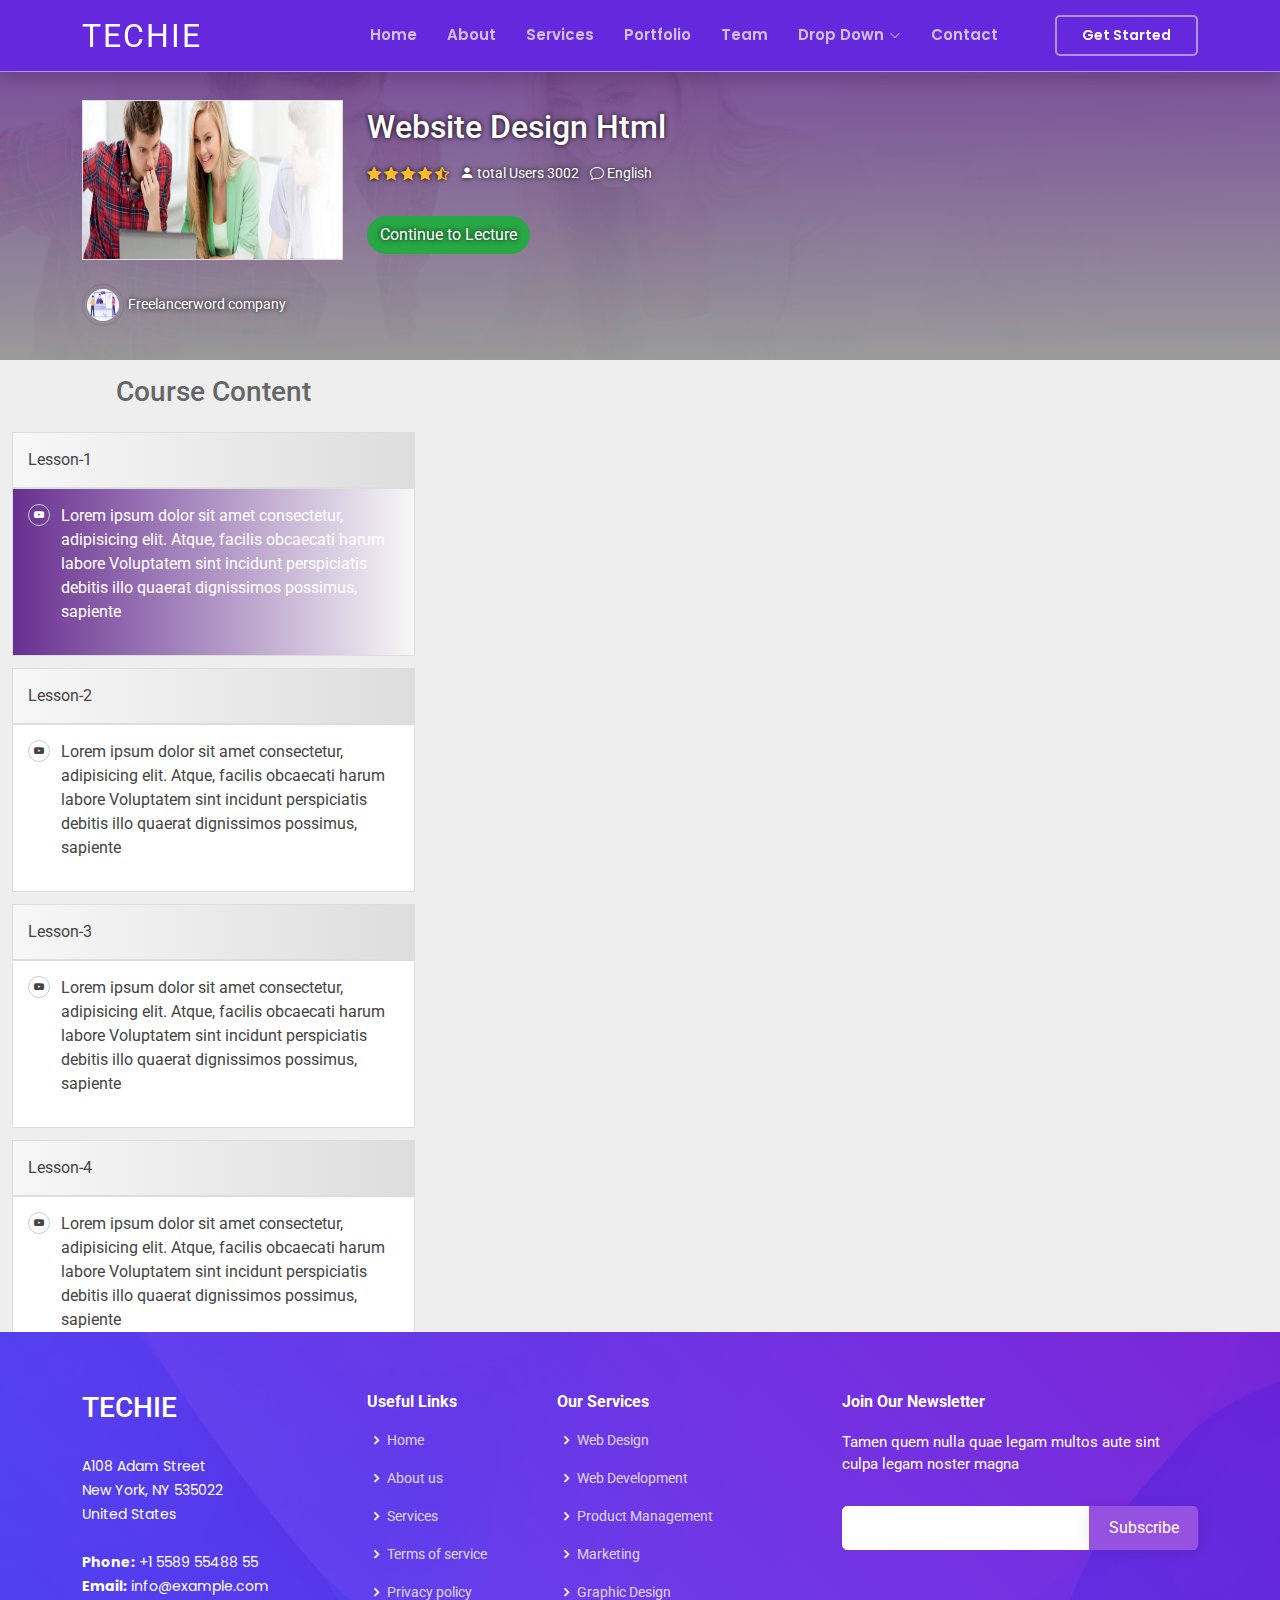
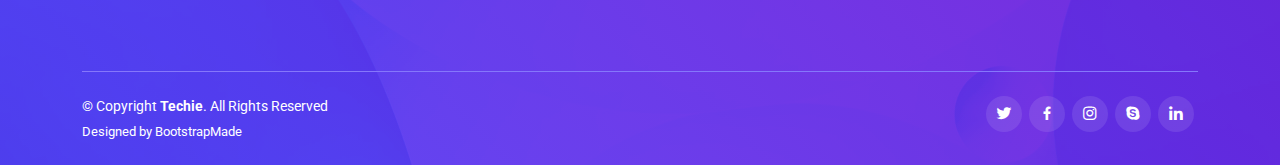
<file: course-video.html>
<!DOCTYPE html>
<html lang="en">

<head>
  <meta charset="utf-8">
  <meta content="width=device-width, initial-scale=1.0" name="viewport">

  <title>Inner Page - Techie Bootstrap Template</title>
  <meta content="" name="description">
  <meta content="" name="keywords">

  <!-- Favicons -->
  <link href="assets/img/favicon.png" rel="icon">
  <link href="assets/img/apple-touch-icon.png" rel="apple-touch-icon">

  <!-- Google Fonts -->
  <link
    href="https://fonts.googleapis.com/css?family=Open+Sans:300,300i,400,400i,600,600i,700,700i|Roboto:300,300i,400,400i,500,500i,600,600i,700,700i|Poppins:300,300i,400,400i,500,500i,600,600i,700,700i"
    rel="stylesheet">

  <!-- Vendor CSS Files -->
  <link href="assets/vendor/aos/aos.css" rel="stylesheet">
  <link href="assets/vendor/bootstrap/css/bootstrap.min.css" rel="stylesheet">
  <link href="assets/vendor/bootstrap-icons/bootstrap-icons.css" rel="stylesheet">
  <link href="assets/vendor/boxicons/css/boxicons.min.css" rel="stylesheet">
  <link href="assets/vendor/glightbox/css/glightbox.min.css" rel="stylesheet">
  <link href="assets/vendor/swiper/swiper-bundle.min.css" rel="stylesheet">
  <link href="assets/css/datatables.css" rel="stylesheet">
  <link href="assets/css/style.css" rel="stylesheet">

</head>

<body>

  <!-- ======= Header ======= -->
  <header id="header" class="fixed-top shadow header-inner-pages">
    <div class="container d-flex align-items-center justify-content-between">
      <h1 class="logo"><a href="index.html">Techie</a></h1>
      <!-- Uncomment below if you prefer to use an image logo -->
      <!-- <a href="index.html" class="logo"><img src="assets/img/logo.png" alt="" class="img-fluid"></a>-->

      <nav id="navbar" class="navbar">
        <ul>
          <li><a class="nav-link scrollto " href="#hero">Home</a></li>
          <li><a class="nav-link scrollto" href="#about">About</a></li>
          <li><a class="nav-link scrollto" href="#services">Services</a></li>
          <li><a class="nav-link scrollto " href="#portfolio">Portfolio</a></li>
          <li><a class="nav-link scrollto" href="#team">Team</a></li>
          <li class="dropdown"><a href="#"><span>Drop Down</span> <i class="bi bi-chevron-down"></i></a>
            <ul>
              <li><a href="#">Drop Down 1</a></li>
              <li class="dropdown"><a href="#"><span>Deep Drop Down</span> <i class="bi bi-chevron-right"></i></a>
                <ul>
                  <li><a href="#">Deep Drop Down 1</a></li>
                  <li><a href="#">Deep Drop Down 2</a></li>
                  <li><a href="#">Deep Drop Down 3</a></li>
                  <li><a href="#">Deep Drop Down 4</a></li>
                  <li><a href="#">Deep Drop Down 5</a></li>
                </ul>
              </li>
              <li><a href="#">Drop Down 2</a></li>
              <li><a href="#">Drop Down 3</a></li>
              <li><a href="#">Drop Down 4</a></li>
            </ul>
          </li>
          <li><a class="nav-link scrollto" href="#contact">Contact</a></li>
          <li><a class="getstarted scrollto" href="#about">Get Started</a></li>
        </ul>
        <i class="bi bi-list mobile-nav-toggle"></i>
      </nav><!-- .navbar -->

    </div>
  </header><!-- End Header -->
  <style>


  </style>
  <main id="main">
    <style>
      body {
        background: #eee;
        font-family: Roboto, Helvetica Neue, Helvetica, Arial, sans-serif;
      }
    </style>
    <div class="course_video">
      <div class="course_video-cover">
        <div class="container">
          <div class="course-header-items">
            <div class="row">
              <div class="col-md-3">
                <img src="assets/img/course-details.feddeb6.jpg" width="100%" height="160"
                  style="border: 1px solid #ddd;">
              </div>
              <div class="col-md-9">
                <h2 class="mt-2">Website Design Html</h2>
                <p style="font-size: 14px;" class="mb-2 mt-3">
                  <span style="color: #ffbb2c;" class="course-details-star">
                    <i class="bi bi-star-fill"></i>
                    <i class="bi bi-star-fill"></i>
                    <i class="bi bi-star-fill"></i>
                    <i class="bi bi-star-fill"></i>
                    <i class="bi bi-star-half"></i>
                  </span>
                  <span class="px-2"><i class="bi bi-person-fill"></i> total Users 3002</span>
                  <span><i class="bi bi-chat"></i> English</span>
                </p>
                <a href="#" class="btn btn-success mt-4" style="border-radius: 25px;">Continue to Lecture</a>
              </div>
            </div>
          </div>
        </div>
        <div class="container">
          <div class="course-detaile-logs mt-4">
            <img src="assets/img/about.jpg" class="bx-border-circle" width="42" height="42">
            <span style="font-size: 14px;">Freelancerword company</span>
          </div>
        </div>

      </div>
    </div>

    <div class="course-video-item">
      <div class="container-fluid">
        <div class="course-video-left">
          <div class="row">
            <div class="col-md-4">
              <div class="course-video-list">
                <h3>Course Content</h3>
              </div>
              <div class="course-ful-content">
                <div class="course-list-box">
                  <p class="lesson m-0">Lesson-1</p>
                  <a href="#" style="color: #666;">
                    <div class="course-item active">
                      <div class="row">
                        <div class="col-1">
                          <span class="youtube"> <i class="bi bi-youtube"></i></span>
                        </div>
                        <div class="col-11 ">
                          <p>Lorem ipsum dolor sit amet consectetur, adipisicing elit. Atque, facilis obcaecati harum
                            labore
                            Voluptatem sint incidunt perspiciatis debitis illo quaerat dignissimos possimus, sapiente
                          </p>
                        </div>
                      </div>
                    </div>
                  </a>
                </div>

                <div class="course-list-box">
                  <p class="lesson m-0">Lesson-2</p>
                  <div class="course-item">
                    <div class="row">
                      <div class="col-1">
                        <span class="youtube"> <i class="bi bi-youtube"></i></span>
                      </div>
                      <div class="col-11 ">
                        <p>Lorem ipsum dolor sit amet consectetur, adipisicing elit. Atque, facilis obcaecati harum
                          labore
                          Voluptatem sint incidunt perspiciatis debitis illo quaerat dignissimos possimus, sapiente
                        </p>
                      </div>
                    </div>
                  </div>
                </div>

                <div class="course-list-box">
                  <p class="lesson m-0">Lesson-3</p>
                  <div class="course-item">
                    <div class="row">
                      <div class="col-1">
                        <span class="youtube"> <i class="bi bi-youtube"></i></span>
                      </div>
                      <div class="col-11 ">
                        <p>Lorem ipsum dolor sit amet consectetur, adipisicing elit. Atque, facilis obcaecati harum
                          labore
                          Voluptatem sint incidunt perspiciatis debitis illo quaerat dignissimos possimus, sapiente
                        </p>
                      </div>
                    </div>
                  </div>
                </div>

                <div class="course-list-box">
                  <p class="lesson m-0">Lesson-4</p>
                  <div class="course-item">
                    <div class="row">
                      <div class="col-1">
                        <span class="youtube"> <i class="bi bi-youtube"></i></span>
                      </div>
                      <div class="col-11 ">
                        <p>Lorem ipsum dolor sit amet consectetur, adipisicing elit. Atque, facilis obcaecati harum
                          labore
                          Voluptatem sint incidunt perspiciatis debitis illo quaerat dignissimos possimus, sapiente
                        </p>
                      </div>
                    </div>
                  </div>
                </div>

                <div class="course-list-box">
                  <p class="lesson m-0">Lesson-5</p>
                  <div class="course-item">
                    <div class="row">
                      <div class="col-1">
                        <span class="youtube"> <i class="bi bi-youtube"></i></span>
                      </div>
                      <div class="col-11 ">
                        <p>Lorem ipsum dolor sit amet consectetur, adipisicing elit. Atque, facilis obcaecati harum
                          labore
                          Voluptatem sint incidunt perspiciatis debitis illo quaerat dignissimos possimus, sapiente
                        </p>
                      </div>
                    </div>
                  </div>
                </div>

                <div class="course-list-box">
                  <p class="lesson m-0">Lesson-6</p>
                  <div class="course-item">
                    <div class="row">
                      <div class="col-1">
                        <span class="youtube"> <i class="bi bi-youtube"></i></span>
                      </div>
                      <div class="col-11 ">
                        <p>Lorem ipsum dolor sit amet consectetur, adipisicing elit. Atque, facilis obcaecati harum
                          labore
                          Voluptatem sint incidunt perspiciatis debitis illo quaerat dignissimos possimus, sapiente
                        </p>
                      </div>
                    </div>
                  </div>
                </div>

                <div class="course-list-box">
                  <p class="lesson m-0">Lesson-7</p>
                  <div class="course-item">
                    <div class="row">
                      <div class="col-1">
                        <span class="youtube"> <i class="bi bi-youtube"></i></span>
                      </div>
                      <div class="col-11 ">
                        <p>Lorem ipsum dolor sit amet consectetur, adipisicing elit. Atque, facilis obcaecati harum
                          labore
                          Voluptatem sint incidunt perspiciatis debitis illo quaerat dignissimos possimus, sapiente
                        </p>
                      </div>
                    </div>
                  </div>
                </div>

                <div class="course-list-box">
                  <p class="lesson m-0">Lesson-8</p>
                  <div class="course-item">
                    <div class="row">
                      <div class="col-1">
                        <span class="youtube"> <i class="bi bi-youtube"></i></span>
                      </div>
                      <div class="col-11 ">
                        <p>Lorem ipsum dolor sit amet consectetur, adipisicing elit. Atque, facilis obcaecati harum
                          labore
                          Voluptatem sint incidunt perspiciatis debitis illo quaerat dignissimos possimus, sapiente
                        </p>
                      </div>
                    </div>
                  </div>
                </div>

                <div class="course-list-box">
                  <p class="lesson m-0">Lesson-9</p>
                  <div class="course-item">
                    <div class="row">
                      <div class="col-1">
                        <span class="youtube"> <i class="bi bi-youtube"></i></span>
                      </div>
                      <div class="col-11 ">
                        <p>Lorem ipsum dolor sit amet consectetur, adipisicing elit. Atque, facilis obcaecati harum
                          labore
                          Voluptatem sint incidunt perspiciatis debitis illo quaerat dignissimos possimus, sapiente
                        </p>
                      </div>
                    </div>
                  </div>
                </div>

                <div class="course-list-box">
                  <p class="lesson m-0">Lesson-10</p>
                  <div class="course-item">
                    <div class="row">
                      <div class="col-1">
                        <span class="youtube"> <i class="bi bi-youtube"></i></span>
                      </div>
                      <div class="col-11 ">
                        <p>Lorem ipsum dolor sit amet consectetur, adipisicing elit. Atque, facilis obcaecati harum
                          labore
                          Voluptatem sint incidunt perspiciatis debitis illo quaerat dignissimos possimus, sapiente
                        </p>
                      </div>
                    </div>
                  </div>
                </div>

              </div>
            </div>
            <div class="col-md-8">
              <div class="youtube-video-items" style="margin-top: 70px;">
                <iframe width="100%" height="500" src="https://www.youtube.com/embed/X0HVAf5eino"
                  title="YouTube video player" frameborder="0"
                  allow="accelerometer; autoplay; clipboard-write; encrypted-media; gyroscope; picture-in-picture"
                  allowfullscreen></iframe>
              </div>
            </div>
          </div>
        </div>
      </div>
    </div>

  </main><!-- End #main -->

  <!-- ======= Footer ======= -->
  <footer id="footer">
    <div class="footer-top">
      <div class="container">
        <div class="row">

          <div class="col-lg-3 col-md-6 footer-contact">
            <h3>Techie</h3>
            <p>
              A108 Adam Street <br>
              New York, NY 535022<br>
              United States <br><br>
              <strong>Phone:</strong> +1 5589 55488 55<br>
              <strong>Email:</strong> info@example.com<br>
            </p>
          </div>

          <div class="col-lg-2 col-md-6 footer-links">
            <h4>Useful Links</h4>
            <ul>
              <li><i class="bx bx-chevron-right"></i> <a href="#">Home</a></li>
              <li><i class="bx bx-chevron-right"></i> <a href="#">About us</a></li>
              <li><i class="bx bx-chevron-right"></i> <a href="#">Services</a></li>
              <li><i class="bx bx-chevron-right"></i> <a href="#">Terms of service</a></li>
              <li><i class="bx bx-chevron-right"></i> <a href="#">Privacy policy</a></li>
            </ul>
          </div>

          <div class="col-lg-3 col-md-6 footer-links">
            <h4>Our Services</h4>
            <ul>
              <li><i class="bx bx-chevron-right"></i> <a href="#">Web Design</a></li>
              <li><i class="bx bx-chevron-right"></i> <a href="#">Web Development</a></li>
              <li><i class="bx bx-chevron-right"></i> <a href="#">Product Management</a></li>
              <li><i class="bx bx-chevron-right"></i> <a href="#">Marketing</a></li>
              <li><i class="bx bx-chevron-right"></i> <a href="#">Graphic Design</a></li>
            </ul>
          </div>

          <div class="col-lg-4 col-md-6 footer-newsletter">
            <h4>Join Our Newsletter</h4>
            <p>Tamen quem nulla quae legam multos aute sint culpa legam noster magna</p>
            <form action="" method="post">
              <input type="email" name="email"><input type="submit" value="Subscribe">
            </form>
          </div>

        </div>
      </div>
    </div>

    <div class="container">

      <div class="copyright-wrap d-md-flex py-4">
        <div class="me-md-auto text-center text-md-start">
          <div class="copyright">
            &copy; Copyright <strong><span>Techie</span></strong>. All Rights Reserved
          </div>
          <div class="credits">
            <!-- All the links in the footer should remain intact. -->
            <!-- You can delete the links only if you purchased the pro version. -->
            <!-- Licensing information: https://bootstrapmade.com/license/ -->
            <!-- Purchase the pro version with working PHP/AJAX contact form: https://bootstrapmade.com/techie-free-skin-bootstrap-3/ -->
            Designed by <a href="https://bootstrapmade.com/">BootstrapMade</a>
          </div>
        </div>
        <div class="social-links text-center text-md-right pt-3 pt-md-0">
          <a href="#" class="twitter"><i class="bx bxl-twitter"></i></a>
          <a href="#" class="facebook"><i class="bx bxl-facebook"></i></a>
          <a href="#" class="instagram"><i class="bx bxl-instagram"></i></a>
          <a href="#" class="google-plus"><i class="bx bxl-skype"></i></a>
          <a href="#" class="linkedin"><i class="bx bxl-linkedin"></i></a>
        </div>
      </div>

    </div>
  </footer><!-- End Footer -->

  <a href="#" class="back-to-top d-flex align-items-center justify-content-center"><i
      class="bi bi-arrow-up-short"></i></a>
  <div id="preloader"></div>


  <!-- Vendor JS Files -->
  <script src="assets/js//jquery-3.6.0.min.js"></script>
  <script src="assets/vendor/aos/aos.js"></script>
  <script src="assets/vendor/bootstrap/js/bootstrap.bundle.min.js"></script>
  <script src="assets/vendor/glightbox/js/glightbox.min.js"></script>
  <script src="assets/vendor/isotope-layout/isotope.pkgd.min.js"></script>
  <script src="assets/vendor/php-email-form/validate.js"></script>
  <script src="assets/vendor/purecounter/purecounter.js"></script>
  <script src="assets/vendor/swiper/swiper-bundle.min.js"></script>
  <script src="assets/js/datatables.js"></script>

  <!-- Template Main JS File -->
  <script src="assets/js/main.js"></script>



</body>

</html>
</file>
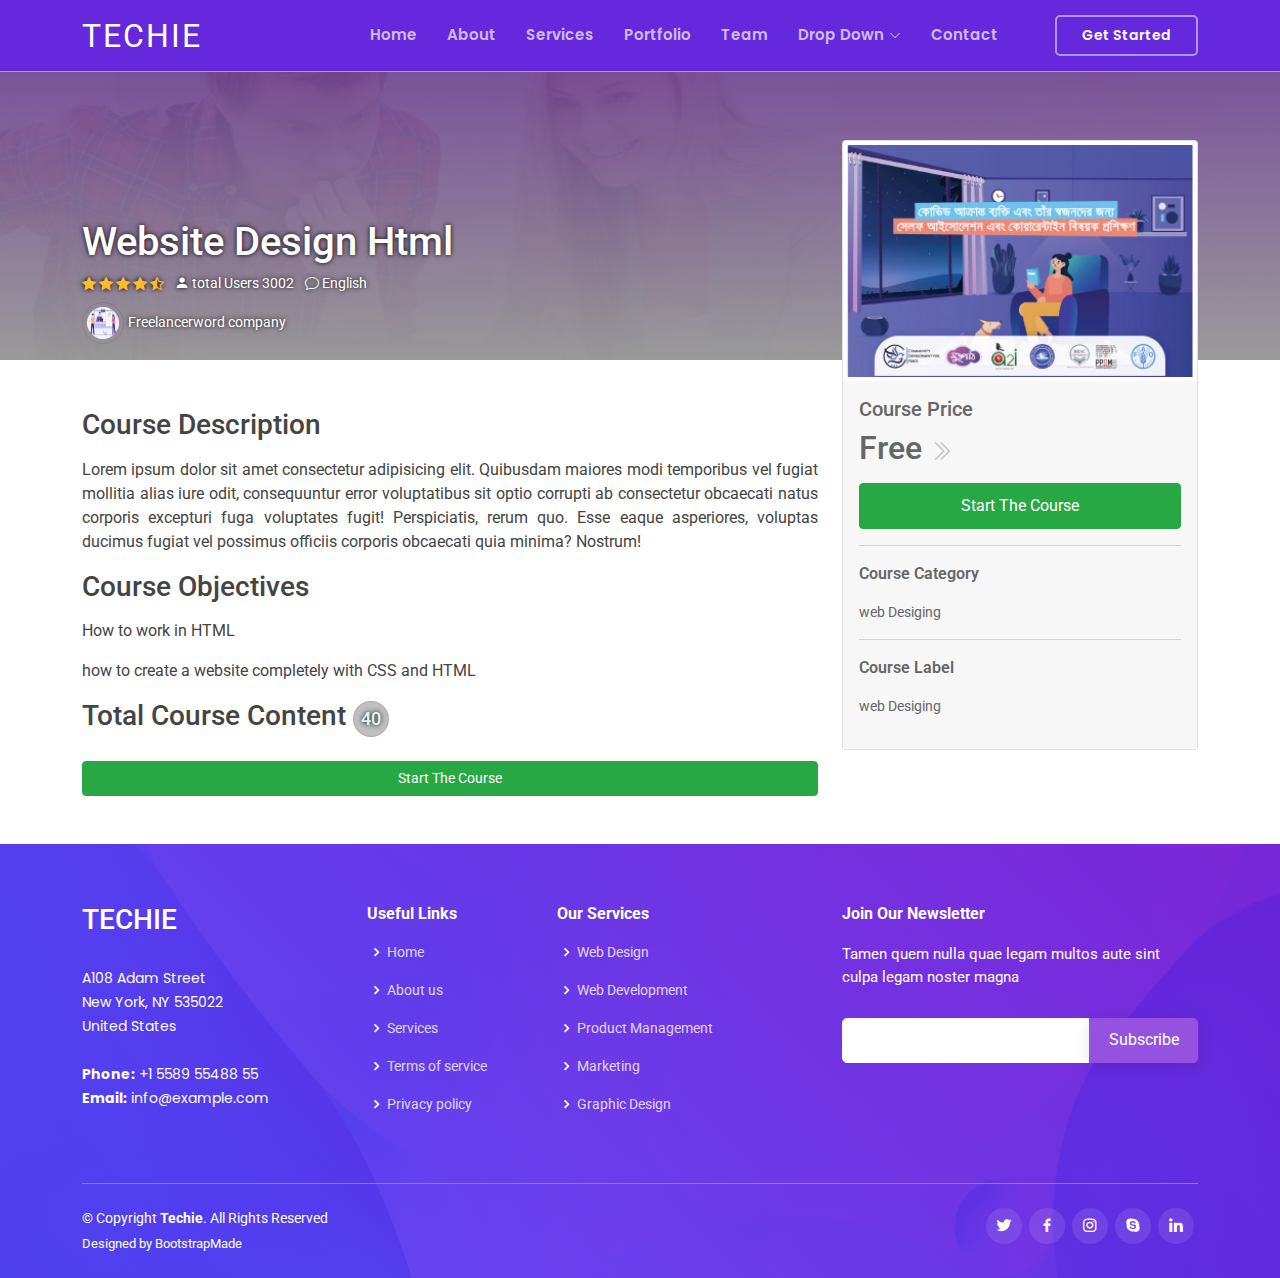
<file: course-view.html>
<!DOCTYPE html>
<html lang="en">

<head>
  <meta charset="utf-8">
  <meta content="width=device-width, initial-scale=1.0" name="viewport">

  <title>Inner Page - Techie Bootstrap Template</title>
  <meta content="" name="description">
  <meta content="" name="keywords">

  <!-- Favicons -->
  <link href="assets/img/favicon.png" rel="icon">
  <link href="assets/img/apple-touch-icon.png" rel="apple-touch-icon">

  <!-- Google Fonts -->
  <link
    href="https://fonts.googleapis.com/css?family=Open+Sans:300,300i,400,400i,600,600i,700,700i|Roboto:300,300i,400,400i,500,500i,600,600i,700,700i|Poppins:300,300i,400,400i,500,500i,600,600i,700,700i"
    rel="stylesheet">

  <!-- Vendor CSS Files -->
  <link href="assets/vendor/aos/aos.css" rel="stylesheet">
  <link href="assets/vendor/bootstrap/css/bootstrap.min.css" rel="stylesheet">
  <link href="assets/vendor/bootstrap-icons/bootstrap-icons.css" rel="stylesheet">
  <link href="assets/vendor/boxicons/css/boxicons.min.css" rel="stylesheet">
  <link href="assets/vendor/glightbox/css/glightbox.min.css" rel="stylesheet">
  <link href="assets/vendor/swiper/swiper-bundle.min.css" rel="stylesheet">
  <link href="assets/css/datatables.css" rel="stylesheet">
  <link href="assets/css/style.css" rel="stylesheet">

</head>

<body>

  <!-- ======= Header ======= -->
  <header id="header" class="fixed-top header-inner-pages">
    <div class="container d-flex align-items-center justify-content-between">
      <h1 class="logo"><a href="index.html">Techie</a></h1>
      <!-- Uncomment below if you prefer to use an image logo -->
      <!-- <a href="index.html" class="logo"><img src="assets/img/logo.png" alt="" class="img-fluid"></a>-->

      <nav id="navbar" class="navbar">
        <ul>
          <li><a class="nav-link scrollto " href="#hero">Home</a></li>
          <li><a class="nav-link scrollto" href="#about">About</a></li>
          <li><a class="nav-link scrollto" href="#services">Services</a></li>
          <li><a class="nav-link scrollto " href="#portfolio">Portfolio</a></li>
          <li><a class="nav-link scrollto" href="#team">Team</a></li>
          <li class="dropdown"><a href="#"><span>Drop Down</span> <i class="bi bi-chevron-down"></i></a>
            <ul>
              <li><a href="#">Drop Down 1</a></li>
              <li class="dropdown"><a href="#"><span>Deep Drop Down</span> <i class="bi bi-chevron-right"></i></a>
                <ul>
                  <li><a href="#">Deep Drop Down 1</a></li>
                  <li><a href="#">Deep Drop Down 2</a></li>
                  <li><a href="#">Deep Drop Down 3</a></li>
                  <li><a href="#">Deep Drop Down 4</a></li>
                  <li><a href="#">Deep Drop Down 5</a></li>
                </ul>
              </li>
              <li><a href="#">Drop Down 2</a></li>
              <li><a href="#">Drop Down 3</a></li>
              <li><a href="#">Drop Down 4</a></li>
            </ul>
          </li>
          <li><a class="nav-link scrollto" href="#contact">Contact</a></li>
          <li><a class="getstarted scrollto" href="#about">Get Started</a></li>
        </ul>
        <i class="bi bi-list mobile-nav-toggle"></i>
      </nav><!-- .navbar -->

    </div>
  </header><!-- End Header -->
  <style>


  </style>
  <main id="main">

    <div class="course_details">
      <div class="course_details-cover">
        <div class="container">
          <div class="course-header">
            <h1>Website Design Html</h1>
            <p style="font-size: 14px;" class="mb-2">
              <span style="color: #ffbb2c;" class="course-details-star">
                <i class="bi bi-star-fill"></i>
                <i class="bi bi-star-fill"></i>
                <i class="bi bi-star-fill"></i>
                <i class="bi bi-star-fill"></i>
                <i class="bi bi-star-half"></i>
              </span>
              <span class="px-2"><i class="bi bi-person-fill"></i> total Users 3002</span>
              <span><i class="bi bi-chat"></i> English</span>
            </p>
            <div class="course-detaile-logs">
              <img src="assets/img/about.jpg" class="bx-border-circle" width="42" height="42">
              <span style="font-size: 14px;">Freelancerword company</span>
            </div>
          </div>
        </div>
      </div>
    </div>
    <div class="course_details_body">
      <div class="container">
        <div class="row">
          <div class="col-md-8">
            <div class="course-left-site my-5">
              <h3>Course Description</h3>
              <p class="pt-2" style="text-align: justify;">Lorem ipsum dolor sit amet consectetur adipisicing elit.
                Quibusdam maiores modi temporibus
                vel fugiat mollitia alias iure odit, consequuntur error voluptatibus sit optio corrupti ab
                consectetur obcaecati natus corporis excepturi fuga voluptates fugit! Perspiciatis, rerum quo.
                Esse eaque asperiores, voluptas ducimus fugiat vel possimus officiis corporis obcaecati quia minima?
                Nostrum!</p>

              <h3 class="pb-2">Course Objectives</h3>
              <p>How to work in HTML</p>
              <p>how to create a website completely with CSS and HTML </p>

              <h3>Total Course Content <span class="total-task bx-border-circle">40</span></h3>
              <a href="#" class="btn btn-success d-block mt-4 py-" style="font-size: 14px;">Start The Course</a>
            </div>
          </div>
          <div class="col-md-4">
            <div class="card course-right-site mb-3">
              <img class="p-1" src="assets/img/course-body.jpg" width="100%" height="240">
              <div class="card-body" style="color: #666;background: #f7f7f7;">
                <h5 class="">Course Price</h5>
                <h2>Free <i style="font-size: 22px; color: #0808083d;" class="bi bi-chevron-double-right"></i></h2>
                <a href="#" class="btn btn-success d-block mt-3" style="padding: 10px;">Start The Course</a>
                <hr>
                <p style="font-weight: 600;">Course Category</p>
                <p style="font-size: 14px;">web Desiging</p>
                <hr>
                <p style="font-weight: 600;">Course Label</p>
                <p style="font-size: 14px;">web Desiging</p>
              </div>
            </div>

          </div>
        </div>
      </div>
    </div>

  </main><!-- End #main -->

  <!-- ======= Footer ======= -->
  <footer id="footer">
    <div class="footer-top">
      <div class="container">
        <div class="row">

          <div class="col-lg-3 col-md-6 footer-contact">
            <h3>Techie</h3>
            <p>
              A108 Adam Street <br>
              New York, NY 535022<br>
              United States <br><br>
              <strong>Phone:</strong> +1 5589 55488 55<br>
              <strong>Email:</strong> info@example.com<br>
            </p>
          </div>

          <div class="col-lg-2 col-md-6 footer-links">
            <h4>Useful Links</h4>
            <ul>
              <li><i class="bx bx-chevron-right"></i> <a href="#">Home</a></li>
              <li><i class="bx bx-chevron-right"></i> <a href="#">About us</a></li>
              <li><i class="bx bx-chevron-right"></i> <a href="#">Services</a></li>
              <li><i class="bx bx-chevron-right"></i> <a href="#">Terms of service</a></li>
              <li><i class="bx bx-chevron-right"></i> <a href="#">Privacy policy</a></li>
            </ul>
          </div>

          <div class="col-lg-3 col-md-6 footer-links">
            <h4>Our Services</h4>
            <ul>
              <li><i class="bx bx-chevron-right"></i> <a href="#">Web Design</a></li>
              <li><i class="bx bx-chevron-right"></i> <a href="#">Web Development</a></li>
              <li><i class="bx bx-chevron-right"></i> <a href="#">Product Management</a></li>
              <li><i class="bx bx-chevron-right"></i> <a href="#">Marketing</a></li>
              <li><i class="bx bx-chevron-right"></i> <a href="#">Graphic Design</a></li>
            </ul>
          </div>

          <div class="col-lg-4 col-md-6 footer-newsletter">
            <h4>Join Our Newsletter</h4>
            <p>Tamen quem nulla quae legam multos aute sint culpa legam noster magna</p>
            <form action="" method="post">
              <input type="email" name="email"><input type="submit" value="Subscribe">
            </form>
          </div>

        </div>
      </div>
    </div>

    <div class="container">

      <div class="copyright-wrap d-md-flex py-4">
        <div class="me-md-auto text-center text-md-start">
          <div class="copyright">
            &copy; Copyright <strong><span>Techie</span></strong>. All Rights Reserved
          </div>
          <div class="credits">
            <!-- All the links in the footer should remain intact. -->
            <!-- You can delete the links only if you purchased the pro version. -->
            <!-- Licensing information: https://bootstrapmade.com/license/ -->
            <!-- Purchase the pro version with working PHP/AJAX contact form: https://bootstrapmade.com/techie-free-skin-bootstrap-3/ -->
            Designed by <a href="https://bootstrapmade.com/">BootstrapMade</a>
          </div>
        </div>
        <div class="social-links text-center text-md-right pt-3 pt-md-0">
          <a href="#" class="twitter"><i class="bx bxl-twitter"></i></a>
          <a href="#" class="facebook"><i class="bx bxl-facebook"></i></a>
          <a href="#" class="instagram"><i class="bx bxl-instagram"></i></a>
          <a href="#" class="google-plus"><i class="bx bxl-skype"></i></a>
          <a href="#" class="linkedin"><i class="bx bxl-linkedin"></i></a>
        </div>
      </div>

    </div>
  </footer><!-- End Footer -->

  <a href="#" class="back-to-top d-flex align-items-center justify-content-center"><i
      class="bi bi-arrow-up-short"></i></a>
  <div id="preloader"></div>


  <!-- Vendor JS Files -->
  <script src="assets/js//jquery-3.6.0.min.js"></script>
  <script src="assets/vendor/aos/aos.js"></script>
  <script src="assets/vendor/bootstrap/js/bootstrap.bundle.min.js"></script>
  <script src="assets/vendor/glightbox/js/glightbox.min.js"></script>
  <script src="assets/vendor/isotope-layout/isotope.pkgd.min.js"></script>
  <script src="assets/vendor/php-email-form/validate.js"></script>
  <script src="assets/vendor/purecounter/purecounter.js"></script>
  <script src="assets/vendor/swiper/swiper-bundle.min.js"></script>
  <script src="assets/js/datatables.js"></script>

  <!-- Template Main JS File -->
  <script src="assets/js/main.js"></script>



</body>

</html>
</file>
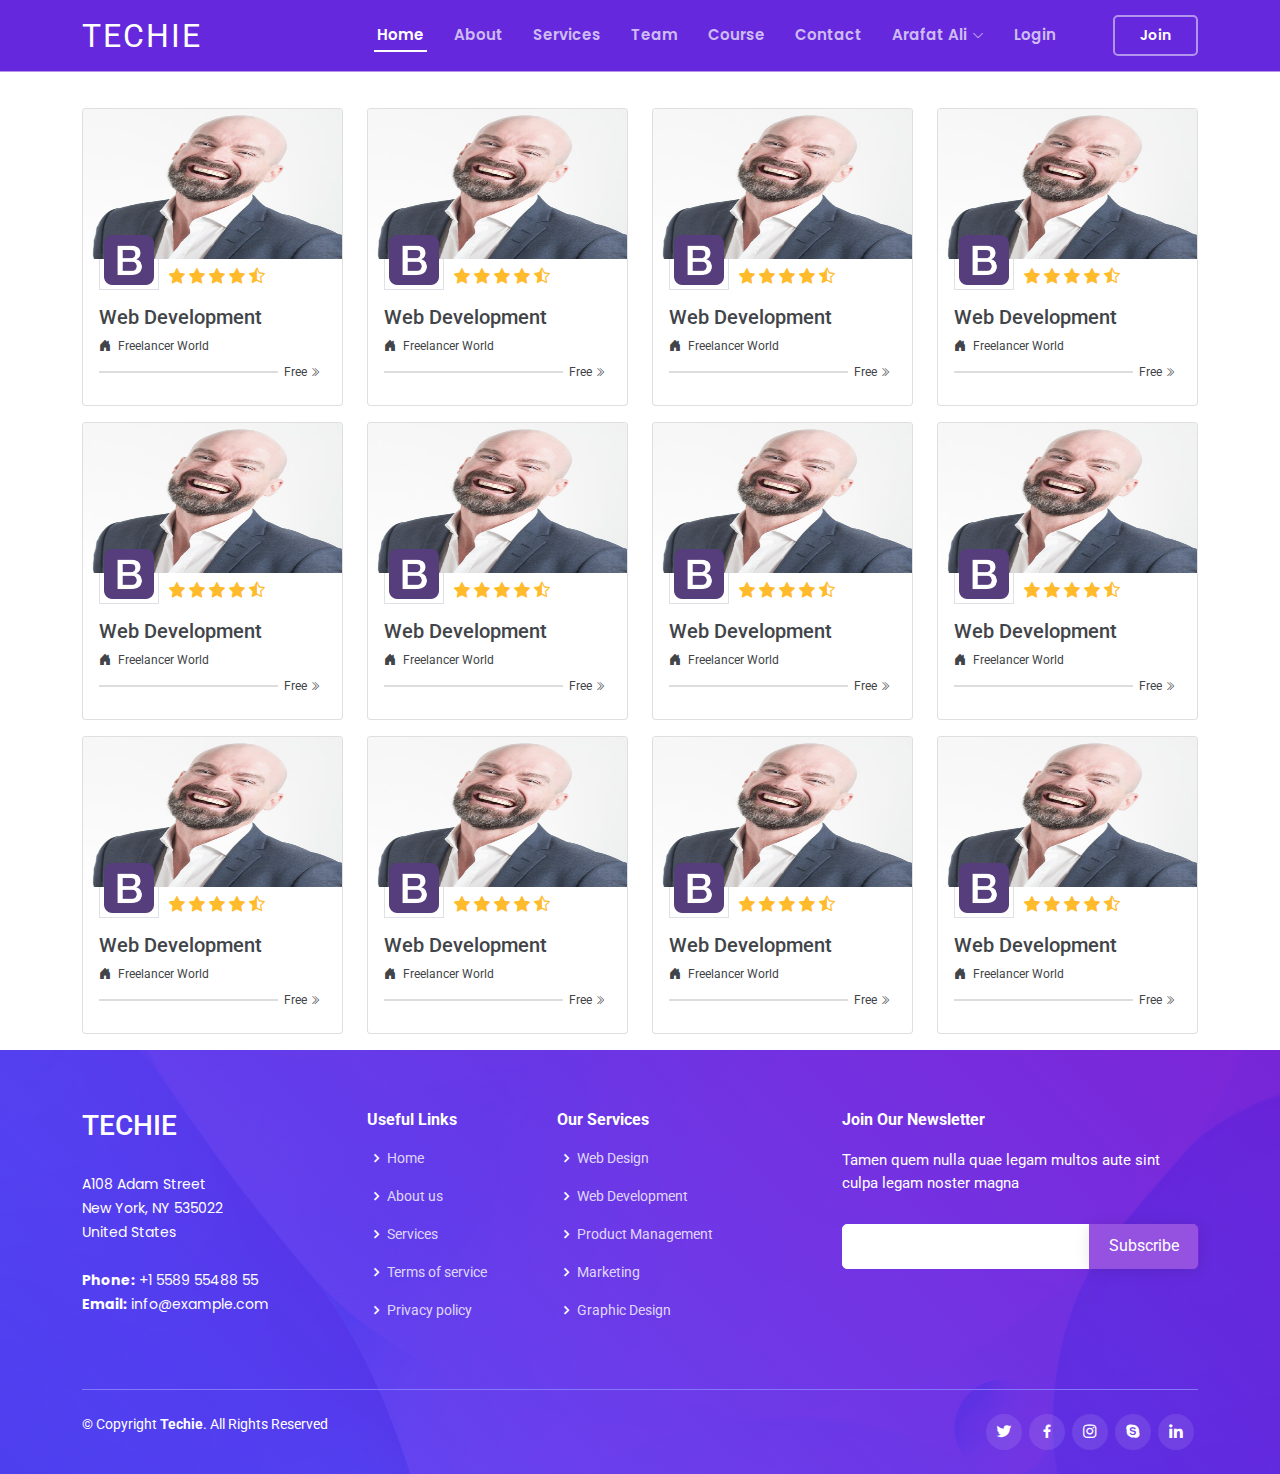
<file: couurch.html>
<!DOCTYPE html>
<html lang="en">

<head>
    <meta charset="utf-8">
    <meta content="width=device-width, initial-scale=1.0" name="viewport">

    <title>Techie Bootstrap Template - Index</title>
    <meta content="" name="description">
    <meta content="" name="keywords">

    <!-- Favicons -->
    <link href="assets/img/favicon.png" rel="icon">
    <link href="assets/img/apple-touch-icon.png" rel="apple-touch-icon">

    <!-- Google Fonts -->
    <link
        href="https://fonts.googleapis.com/css?family=Open+Sans:300,300i,400,400i,600,600i,700,700i|Roboto:300,300i,400,400i,500,500i,600,600i,700,700i|Poppins:300,300i,400,400i,500,500i,600,600i,700,700i"
        rel="stylesheet">

    <!-- Vendor CSS Files -->
    <script src="assets/js/jquery-3.6.0.min.js"></script>
    <link href="assets/vendor/aos/aos.css" rel="stylesheet">
    <link href="assets/vendor/bootstrap/css/bootstrap.min.css" rel="stylesheet">
    <link href="assets/vendor/bootstrap-icons/bootstrap-icons.css" rel="stylesheet">
    <link href="assets/vendor/boxicons/css/boxicons.min.css" rel="stylesheet">
    <link href="assets/vendor/glightbox/css/glightbox.min.css" rel="stylesheet">
    <link href="assets/vendor/swiper/swiper-bundle.min.css" rel="stylesheet">

    <!-- Template Main CSS File -->
    <link href="assets/css/style.css" rel="stylesheet">
    <link href="assets/css/datatables.css" rel="stylesheet">

    <!-- =======================================================
  * Template Name: Techie - v4.1.0
  * Template URL: https://bootstrapmade.com/techie-free-skin-bootstrap-3/
  * Author: BootstrapMade.com
  * License: https://bootstrapmade.com/license/
  ======================================================== -->
</head>

<body>

    <!-- ======= Header ======= -->
    <header id="header" class="fixed-top
  header-inner-pages">
        <div class="container d-flex align-items-center justify-content-between">
            <h1 class="logo"><a href="index.html">Techie</a></h1>
            <!-- Uncomment below if you prefer to use an image logo -->
            <!-- <a href="index.html" class="logo"><img src="assets/img/favicon.png" alt="" class="img-fluid"></a> -->

            <nav id="navbar" class="navbar">
                <ul>
                    <li><a class="nav-link scrollto active" href="#hero">Home</a></li>
                    <li><a class="nav-link scrollto" href="#about">About</a></li>
                    <li><a class="nav-link scrollto" href="#services">Services</a></li>
                    <li><a class="nav-link scrollto" href="#team">Team</a></li>
                    <li><a class="nav-link scrollto " href="#portfolio">Course</a></li>
                    <li><a class="nav-link scrollto" href="#contact">Contact</a></li>
                    <li class="dropdown"><a href="#"><span>Arafat Ali</span> <i class="bi bi-chevron-down"></i></a>
                        <ul>
                            <li><a href="account.html">My Account</a></li>
                            <li><a href="member.html">Member</a></li>
                            <li><a href="#">Drop Down 3</a></li>
                            <li><a href="#">Drop Down 4</a></li>
                        </ul>
                    </li>
                    <li><a class="nav-link scrollto" href="javascript:;" data-bs-toggle="modal"
                            data-bs-target="#loginmodel">Login</a></li>
                    <li><a class="getstarted scrollto" href="javascript:;" data-bs-toggle="modal"
                            data-bs-target="#signupmodel">Join</a></li>
                </ul>
                <i class="bi bi-list mobile-nav-toggle"></i>
            </nav><!-- .navbar -->

        </div>
    </header><!-- End Header -->


    <main id="main">
        <section class="pb-2">
            <div class="container">
                <div class="row">

                    <div class="col-md-3 col-sm-6">
                        <div class="card my-2">
                            <a href="" class="course-box">
                                <img src="assets/img/testimonials/testimonials-1.jpg" class="card-img-top" height="150">
                                <div class="card-body">
                                    <div class="course-minibox border">
                                        <img src="assets/img/apple-touch-icon.png" alt="">
                                    </div>
                                    <span class="course-star">
                                        <i class="bi bi-star-fill"></i>
                                        <i class="bi bi-star-fill"></i>
                                        <i class="bi bi-star-fill"></i>
                                        <i class="bi bi-star-fill"></i>
                                        <i class="bi bi-star-half"></i>
                                    </span>
                                    <h5 class="card-title mt-3">Web Development</h5>
                                    <p class="card-text owner"><i class="bi bi-house-door-fill"></i> <span>Freelancer
                                            World</span></p>
                                    <p class="course-process"><span class="course-type">Free <span
                                                class="course-typeicon"><i
                                                    class="bi bi-chevron-double-right"></i></span></span></p>
                                </div>
                            </a>
                        </div>
                    </div>

                    <div class="col-md-3 col-sm-6">
                        <div class="card my-2">
                            <a href="" class="course-box">
                                <img src="assets/img/testimonials/testimonials-1.jpg" class="card-img-top" height="150">
                                <div class="card-body">
                                    <div class="course-minibox border">
                                        <img src="assets/img/apple-touch-icon.png" alt="">
                                    </div>
                                    <span class="course-star">
                                        <i class="bi bi-star-fill"></i>
                                        <i class="bi bi-star-fill"></i>
                                        <i class="bi bi-star-fill"></i>
                                        <i class="bi bi-star-fill"></i>
                                        <i class="bi bi-star-half"></i>
                                    </span>
                                    <h5 class="card-title mt-3">Web Development</h5>
                                    <p class="card-text owner"><i class="bi bi-house-door-fill"></i> <span>Freelancer
                                            World</span></p>
                                    <p class="course-process"><span class="course-type">Free <span
                                                class="course-typeicon"><i
                                                    class="bi bi-chevron-double-right"></i></span></span></p>
                                </div>
                            </a>
                        </div>
                    </div>

                    <div class="col-md-3 col-sm-6">
                        <div class="card my-2">
                            <a href="" class="course-box">
                                <img src="assets/img/testimonials/testimonials-1.jpg" class="card-img-top" height="150">
                                <div class="card-body">
                                    <div class="course-minibox border">
                                        <img src="assets/img/apple-touch-icon.png" alt="">
                                    </div>
                                    <span class="course-star">
                                        <i class="bi bi-star-fill"></i>
                                        <i class="bi bi-star-fill"></i>
                                        <i class="bi bi-star-fill"></i>
                                        <i class="bi bi-star-fill"></i>
                                        <i class="bi bi-star-half"></i>
                                    </span>
                                    <h5 class="card-title mt-3">Web Development</h5>
                                    <p class="card-text owner"><i class="bi bi-house-door-fill"></i> <span>Freelancer
                                            World</span></p>
                                    <p class="course-process"><span class="course-type">Free <span
                                                class="course-typeicon"><i
                                                    class="bi bi-chevron-double-right"></i></span></span></p>
                                </div>
                            </a>
                        </div>
                    </div>

                    <div class="col-md-3 col-sm-6">
                        <div class="card my-2">
                            <a href="" class="course-box">
                                <img src="assets/img/testimonials/testimonials-1.jpg" class="card-img-top" height="150">
                                <div class="card-body">
                                    <div class="course-minibox border">
                                        <img src="assets/img/apple-touch-icon.png" alt="">
                                    </div>
                                    <span class="course-star">
                                        <i class="bi bi-star-fill"></i>
                                        <i class="bi bi-star-fill"></i>
                                        <i class="bi bi-star-fill"></i>
                                        <i class="bi bi-star-fill"></i>
                                        <i class="bi bi-star-half"></i>
                                    </span>
                                    <h5 class="card-title mt-3">Web Development</h5>
                                    <p class="card-text owner"><i class="bi bi-house-door-fill"></i> <span>Freelancer
                                            World</span></p>
                                    <p class="course-process"><span class="course-type">Free <span
                                                class="course-typeicon"><i
                                                    class="bi bi-chevron-double-right"></i></span></span></p>
                                </div>
                            </a>
                        </div>
                    </div>

                    <div class="col-md-3 col-sm-6">
                        <div class="card my-2">
                            <a href="" class="course-box">
                                <img src="assets/img/testimonials/testimonials-1.jpg" class="card-img-top" height="150">
                                <div class="card-body">
                                    <div class="course-minibox border">
                                        <img src="assets/img/apple-touch-icon.png" alt="">
                                    </div>
                                    <span class="course-star">
                                        <i class="bi bi-star-fill"></i>
                                        <i class="bi bi-star-fill"></i>
                                        <i class="bi bi-star-fill"></i>
                                        <i class="bi bi-star-fill"></i>
                                        <i class="bi bi-star-half"></i>
                                    </span>
                                    <h5 class="card-title mt-3">Web Development</h5>
                                    <p class="card-text owner"><i class="bi bi-house-door-fill"></i> <span>Freelancer
                                            World</span></p>
                                    <p class="course-process"><span class="course-type">Free <span
                                                class="course-typeicon"><i
                                                    class="bi bi-chevron-double-right"></i></span></span></p>
                                </div>
                            </a>
                        </div>
                    </div>

                    <div class="col-md-3 col-sm-6">
                        <div class="card my-2">
                            <a href="" class="course-box">
                                <img src="assets/img/testimonials/testimonials-1.jpg" class="card-img-top" height="150">
                                <div class="card-body">
                                    <div class="course-minibox border">
                                        <img src="assets/img/apple-touch-icon.png" alt="">
                                    </div>
                                    <span class="course-star">
                                        <i class="bi bi-star-fill"></i>
                                        <i class="bi bi-star-fill"></i>
                                        <i class="bi bi-star-fill"></i>
                                        <i class="bi bi-star-fill"></i>
                                        <i class="bi bi-star-half"></i>
                                    </span>
                                    <h5 class="card-title mt-3">Web Development</h5>
                                    <p class="card-text owner"><i class="bi bi-house-door-fill"></i> <span>Freelancer
                                            World</span></p>
                                    <p class="course-process"><span class="course-type">Free <span
                                                class="course-typeicon"><i
                                                    class="bi bi-chevron-double-right"></i></span></span></p>
                                </div>
                            </a>
                        </div>
                    </div>

                    <div class="col-md-3 col-sm-6">
                        <div class="card my-2">
                            <a href="" class="course-box">
                                <img src="assets/img/testimonials/testimonials-1.jpg" class="card-img-top" height="150">
                                <div class="card-body">
                                    <div class="course-minibox border">
                                        <img src="assets/img/apple-touch-icon.png" alt="">
                                    </div>
                                    <span class="course-star">
                                        <i class="bi bi-star-fill"></i>
                                        <i class="bi bi-star-fill"></i>
                                        <i class="bi bi-star-fill"></i>
                                        <i class="bi bi-star-fill"></i>
                                        <i class="bi bi-star-half"></i>
                                    </span>
                                    <h5 class="card-title mt-3">Web Development</h5>
                                    <p class="card-text owner"><i class="bi bi-house-door-fill"></i> <span>Freelancer
                                            World</span></p>
                                    <p class="course-process"><span class="course-type">Free <span
                                                class="course-typeicon"><i
                                                    class="bi bi-chevron-double-right"></i></span></span></p>
                                </div>
                            </a>
                        </div>
                    </div>

                    <div class="col-md-3 col-sm-6">
                        <div class="card my-2">
                            <a href="" class="course-box">
                                <img src="assets/img/testimonials/testimonials-1.jpg" class="card-img-top" height="150">
                                <div class="card-body">
                                    <div class="course-minibox border">
                                        <img src="assets/img/apple-touch-icon.png" alt="">
                                    </div>
                                    <span class="course-star">
                                        <i class="bi bi-star-fill"></i>
                                        <i class="bi bi-star-fill"></i>
                                        <i class="bi bi-star-fill"></i>
                                        <i class="bi bi-star-fill"></i>
                                        <i class="bi bi-star-half"></i>
                                    </span>
                                    <h5 class="card-title mt-3">Web Development</h5>
                                    <p class="card-text owner"><i class="bi bi-house-door-fill"></i> <span>Freelancer
                                            World</span></p>
                                    <p class="course-process"><span class="course-type">Free <span
                                                class="course-typeicon"><i
                                                    class="bi bi-chevron-double-right"></i></span></span></p>
                                </div>
                            </a>
                        </div>
                    </div>

                    <div class="col-md-3 col-sm-6">
                        <div class="card my-2">
                            <a href="" class="course-box">
                                <img src="assets/img/testimonials/testimonials-1.jpg" class="card-img-top" height="150">
                                <div class="card-body">
                                    <div class="course-minibox border">
                                        <img src="assets/img/apple-touch-icon.png" alt="">
                                    </div>
                                    <span class="course-star">
                                        <i class="bi bi-star-fill"></i>
                                        <i class="bi bi-star-fill"></i>
                                        <i class="bi bi-star-fill"></i>
                                        <i class="bi bi-star-fill"></i>
                                        <i class="bi bi-star-half"></i>
                                    </span>
                                    <h5 class="card-title mt-3">Web Development</h5>
                                    <p class="card-text owner"><i class="bi bi-house-door-fill"></i> <span>Freelancer
                                            World</span></p>
                                    <p class="course-process"><span class="course-type">Free <span
                                                class="course-typeicon"><i
                                                    class="bi bi-chevron-double-right"></i></span></span></p>
                                </div>
                            </a>
                        </div>
                    </div>
                    <div class="col-md-3 col-sm-6">
                        <div class="card my-2">
                            <a href="" class="course-box">
                                <img src="assets/img/testimonials/testimonials-1.jpg" class="card-img-top" height="150">
                                <div class="card-body">
                                    <div class="course-minibox border">
                                        <img src="assets/img/apple-touch-icon.png" alt="">
                                    </div>
                                    <span class="course-star">
                                        <i class="bi bi-star-fill"></i>
                                        <i class="bi bi-star-fill"></i>
                                        <i class="bi bi-star-fill"></i>
                                        <i class="bi bi-star-fill"></i>
                                        <i class="bi bi-star-half"></i>
                                    </span>
                                    <h5 class="card-title mt-3">Web Development</h5>
                                    <p class="card-text owner"><i class="bi bi-house-door-fill"></i> <span>Freelancer
                                            World</span></p>
                                    <p class="course-process"><span class="course-type">Free <span
                                                class="course-typeicon"><i
                                                    class="bi bi-chevron-double-right"></i></span></span></p>
                                </div>
                            </a>
                        </div>
                    </div>
                    <div class="col-md-3 col-sm-6">
                        <div class="card my-2">
                            <a href="" class="course-box">
                                <img src="assets/img/testimonials/testimonials-1.jpg" class="card-img-top" height="150">
                                <div class="card-body">
                                    <div class="course-minibox border">
                                        <img src="assets/img/apple-touch-icon.png" alt="">
                                    </div>
                                    <span class="course-star">
                                        <i class="bi bi-star-fill"></i>
                                        <i class="bi bi-star-fill"></i>
                                        <i class="bi bi-star-fill"></i>
                                        <i class="bi bi-star-fill"></i>
                                        <i class="bi bi-star-half"></i>
                                    </span>
                                    <h5 class="card-title mt-3">Web Development</h5>
                                    <p class="card-text owner"><i class="bi bi-house-door-fill"></i> <span>Freelancer
                                            World</span></p>
                                    <p class="course-process"><span class="course-type">Free <span
                                                class="course-typeicon"><i
                                                    class="bi bi-chevron-double-right"></i></span></span></p>
                                </div>
                            </a>
                        </div>
                    </div>
                    <div class="col-md-3 col-sm-6">
                        <div class="card my-2">
                            <a href="" class="course-box">
                                <img src="assets/img/testimonials/testimonials-1.jpg" class="card-img-top" height="150">
                                <div class="card-body">
                                    <div class="course-minibox border">
                                        <img src="assets/img/apple-touch-icon.png" alt="">
                                    </div>
                                    <span class="course-star">
                                        <i class="bi bi-star-fill"></i>
                                        <i class="bi bi-star-fill"></i>
                                        <i class="bi bi-star-fill"></i>
                                        <i class="bi bi-star-fill"></i>
                                        <i class="bi bi-star-half"></i>
                                    </span>
                                    <h5 class="card-title mt-3">Web Development</h5>
                                    <p class="card-text owner"><i class="bi bi-house-door-fill"></i> <span>Freelancer
                                            World</span></p>
                                    <p class="course-process"><span class="course-type">Free <span
                                                class="course-typeicon"><i
                                                    class="bi bi-chevron-double-right"></i></span></span></p>
                                </div>
                            </a>
                        </div>
                    </div>



                </div>

        </section>


    </main>



    <!-- ======= Footer ======= -->
    <footer id="footer">
        <div class="footer-top">
            <div class="container">
                <div class="row">

                    <div class="col-lg-3 col-md-6 footer-contact">
                        <h3>Techie</h3>
                        <p>
                            A108 Adam Street <br>
                            New York, NY 535022<br>
                            United States <br><br>
                            <strong>Phone:</strong> +1 5589 55488 55<br>
                            <strong>Email:</strong> info@example.com<br>
                        </p>
                    </div>
                    <div class="col-lg-2 col-md-6 footer-links">
                        <h4>Useful Links</h4>
                        <ul>
                            <li><i class="bx bx-chevron-right"></i> <a href="#">Home</a></li>
                            <li><i class="bx bx-chevron-right"></i> <a href="#">About us</a></li>
                            <li><i class="bx bx-chevron-right"></i> <a href="#">Services</a></li>
                            <li><i class="bx bx-chevron-right"></i> <a href="#">Terms of service</a></li>
                            <li><i class="bx bx-chevron-right"></i> <a href="#">Privacy policy</a></li>
                        </ul>
                    </div>

                    <div class="col-lg-3 col-md-6 footer-links">
                        <h4>Our Services</h4>
                        <ul>
                            <li><i class="bx bx-chevron-right"></i> <a href="#">Web Design</a></li>
                            <li><i class="bx bx-chevron-right"></i> <a href="#">Web Development</a></li>
                            <li><i class="bx bx-chevron-right"></i> <a href="#">Product Management</a></li>
                            <li><i class="bx bx-chevron-right"></i> <a href="#">Marketing</a></li>
                            <li><i class="bx bx-chevron-right"></i> <a href="#">Graphic Design</a></li>
                        </ul>
                    </div>

                    <div class="col-lg-4 col-md-6 footer-newsletter">
                        <h4>Join Our Newsletter</h4>
                        <p>Tamen quem nulla quae legam multos aute sint culpa legam noster magna</p>
                        <form action="" method="post">
                            <input type="email" name="email"><input type="submit" value="Subscribe">
                        </form>
                    </div>

                </div>
            </div>
        </div>

        <div class="container">
            <div class="copyright-wrap d-md-flex py-4">
                <div class="me-md-auto text-center text-md-start">
                    <div class="copyright">
                        &copy; Copyright <strong><span>Techie</span></strong>. All Rights Reserved
                    </div>
                </div>
                <div class="social-links text-center text-md-right pt-3 pt-md-0">
                    <a href="#" class="twitter"><i class="bx bxl-twitter"></i></a>
                    <a href="#" class="facebook"><i class="bx bxl-facebook"></i></a>
                    <a href="#" class="instagram"><i class="bx bxl-instagram"></i></a>
                    <a href="#" class="google-plus"><i class="bx bxl-skype"></i></a>
                    <a href="#" class="linkedin"><i class="bx bxl-linkedin"></i></a>
                </div>
            </div>

        </div>
    </footer><!-- End Footer -->
</body>

</html>
</file>
<file: assets/css/datatables.css>
/*
 * This combined file was created by the DataTables downloader builder:
 *   https://datatables.net/download
 *
 * To rebuild or modify this file with the latest versions of the included
 * software please visit:
 *   https://datatables.net/download/#bs4/dt-1.10.24
 *
 * Included libraries:
 *   DataTables 1.10.24
 */

@charset "UTF-8";
table.dataTable {
  clear: both;
  margin-top: 6px !important;
  margin-bottom: 6px !important;
  max-width: none !important;
  border-collapse: separate !important;
  border-spacing: 0;
}
table.dataTable td,
table.dataTable th {
  -webkit-box-sizing: content-box;
  box-sizing: content-box;
}
table.dataTable td.dataTables_empty,
table.dataTable th.dataTables_empty {
  text-align: center;
}
table.dataTable.nowrap th,
table.dataTable.nowrap td {
  white-space: nowrap;
}

div.dataTables_wrapper div.dataTables_length label {
  font-weight: normal;
  text-align: left;
  white-space: nowrap;
}
div.dataTables_wrapper div.dataTables_length select {
  width: auto;
  display: inline-block;
}
div.dataTables_wrapper div.dataTables_filter {
  text-align: right;
}
div.dataTables_wrapper div.dataTables_filter label {
  font-weight: normal;
  white-space: nowrap;
  text-align: left;
}
div.dataTables_wrapper div.dataTables_filter input {
  margin-left: 0.5em;
  display: inline-block;
  width: auto;
}
div.dataTables_wrapper div.dataTables_info {
  padding-top: 0.85em;
}
div.dataTables_wrapper div.dataTables_paginate {
  margin: 0;
  white-space: nowrap;
  text-align: right;
}
div.dataTables_wrapper div.dataTables_paginate ul.pagination {
  margin: 2px 0;
  white-space: nowrap;
  justify-content: flex-end;
}
div.dataTables_wrapper div.dataTables_processing {
  position: absolute;
  top: 50%;
  left: 50%;
  width: 200px;
  margin-left: -100px;
  margin-top: -26px;
  text-align: center;
  padding: 1em 0;
}

table.dataTable > thead > tr > th:active,
table.dataTable > thead > tr > td:active {
  outline: none;
}
table.dataTable > thead > tr > th:not(.sorting_disabled),
table.dataTable > thead > tr > td:not(.sorting_disabled) {
  padding-right: 30px;
}
table.dataTable > thead .sorting,
table.dataTable > thead .sorting_asc,
table.dataTable > thead .sorting_desc,
table.dataTable > thead .sorting_asc_disabled,
table.dataTable > thead .sorting_desc_disabled {
  cursor: pointer;
  position: relative;
}
table.dataTable > thead .sorting:before, table.dataTable > thead .sorting:after,
table.dataTable > thead .sorting_asc:before,
table.dataTable > thead .sorting_asc:after,
table.dataTable > thead .sorting_desc:before,
table.dataTable > thead .sorting_desc:after,
table.dataTable > thead .sorting_asc_disabled:before,
table.dataTable > thead .sorting_asc_disabled:after,
table.dataTable > thead .sorting_desc_disabled:before,
table.dataTable > thead .sorting_desc_disabled:after {
  position: absolute;
  bottom: 0.9em;
  display: block;
  opacity: 0.3;
}
table.dataTable > thead .sorting:before,
table.dataTable > thead .sorting_asc:before,
table.dataTable > thead .sorting_desc:before,
table.dataTable > thead .sorting_asc_disabled:before,
table.dataTable > thead .sorting_desc_disabled:before {
  right: 1em;
  content: "↑";
}
table.dataTable > thead .sorting:after,
table.dataTable > thead .sorting_asc:after,
table.dataTable > thead .sorting_desc:after,
table.dataTable > thead .sorting_asc_disabled:after,
table.dataTable > thead .sorting_desc_disabled:after {
  right: 0.5em;
  content: "↓";
}
table.dataTable > thead .sorting_asc:before,
table.dataTable > thead .sorting_desc:after {
  opacity: 1;
}
table.dataTable > thead .sorting_asc_disabled:before,
table.dataTable > thead .sorting_desc_disabled:after {
  opacity: 0;
}

div.dataTables_scrollHead table.dataTable {
  margin-bottom: 0 !important;
}

div.dataTables_scrollBody table {
  border-top: none;
  margin-top: 0 !important;
  margin-bottom: 0 !important;
}
div.dataTables_scrollBody table thead .sorting:before,
div.dataTables_scrollBody table thead .sorting_asc:before,
div.dataTables_scrollBody table thead .sorting_desc:before,
div.dataTables_scrollBody table thead .sorting:after,
div.dataTables_scrollBody table thead .sorting_asc:after,
div.dataTables_scrollBody table thead .sorting_desc:after {
  display: none;
}
div.dataTables_scrollBody table tbody tr:first-child th,
div.dataTables_scrollBody table tbody tr:first-child td {
  border-top: none;
}

div.dataTables_scrollFoot > .dataTables_scrollFootInner {
  box-sizing: content-box;
}
div.dataTables_scrollFoot > .dataTables_scrollFootInner > table {
  margin-top: 0 !important;
  border-top: none;
}

@media screen and (max-width: 767px) {
  div.dataTables_wrapper div.dataTables_length,
div.dataTables_wrapper div.dataTables_filter,
div.dataTables_wrapper div.dataTables_info,
div.dataTables_wrapper div.dataTables_paginate {
    text-align: center;
  }
  div.dataTables_wrapper div.dataTables_paginate ul.pagination {
    justify-content: center !important;
  }
}
table.dataTable.table-sm > thead > tr > th:not(.sorting_disabled) {
  padding-right: 20px;
}
table.dataTable.table-sm .sorting:before,
table.dataTable.table-sm .sorting_asc:before,
table.dataTable.table-sm .sorting_desc:before {
  top: 5px;
  right: 0.85em;
}
table.dataTable.table-sm .sorting:after,
table.dataTable.table-sm .sorting_asc:after,
table.dataTable.table-sm .sorting_desc:after {
  top: 5px;
}

table.table-bordered.dataTable {
  border-right-width: 0;
}
table.table-bordered.dataTable th,
table.table-bordered.dataTable td {
  border-left-width: 0;
}
table.table-bordered.dataTable th:last-child, table.table-bordered.dataTable th:last-child,
table.table-bordered.dataTable td:last-child,
table.table-bordered.dataTable td:last-child {
  border-right-width: 1px;
}
table.table-bordered.dataTable tbody th,
table.table-bordered.dataTable tbody td {
  border-bottom-width: 0;
}

div.dataTables_scrollHead table.table-bordered {
  border-bottom-width: 0;
}

div.table-responsive > div.dataTables_wrapper > div.row {
  margin: 0;
}
div.table-responsive > div.dataTables_wrapper > div.row > div[class^=col-]:first-child {
  padding-left: 0;
}
div.table-responsive > div.dataTables_wrapper > div.row > div[class^=col-]:last-child {
  padding-right: 0;
}
</file>
<file: assets/css/style.css>
/**
* Template Name: Techie - v4.1.0
* Template URL: https://bootstrapmade.com/techie-free-skin-bootstrap-3/
* Author: BootstrapMade.com
* License: https://bootstrapmade.com/license/
*/
@import url('https://fonts.googleapis.com/css2?family=Lexend:wght@500&family=Noto+Sans+JP&display=swap');

.course-video-left {
  background: #eee;
}

.course-item.active {
  background-color: #683091ee !important;
  color: #fff;
  background-image: linear-gradient(90deg, #683091, #f7f7f7) !important;
}

.course-ful-content {
  height: 100vh;
  overflow-y: scroll;
  overflow-x: hidden;
}

.course-ful-content::-webkit-scrollbar {
  width: 12px;
}

/* Track */
.course-ful-content::-webkit-scrollbar-track {
  box-shadow: inset 0 0 5px grey;
  border-radius: 8px;
}

/* Handle */
.course-ful-content::-webkit-scrollbar-thumb {
  background: gray;
  border-radius: 8px;
}

.course-video-list h3 {
  padding: 15px;
  text-align: center;
  color: #666;
}

.lesson {
  border: 1px solid #ddd;
  background-image: linear-gradient(270deg, #ddd, #f7f7f7);
  padding: 15px;
}

.course-item {
  background: #fff;
  border: 1px solid #ddd;
  padding: 15px;
  margin-bottom: 12px;
}

.youtube {
  width: 22px;
  height: 22px;
  text-align: center;
  border-radius: 50%;
  line-height: 22px;
  border: 1px solid #ccc;
  font-size: 10px;
  float: left;
}

.course_details_body {
  position: relative;
  width: 100%;
  height: 100%;
  font-family: Roboto, Helvetica Neue, Helvetica, Arial, sans-serif;
}

.course_details {
  margin-bottom: 0;
  background-image: url(../img/course-details.feddeb6.jpg);
  height: 360px;
  width: 100%;
  display: block;
  position: relative;
  top: 0;
  background-size: cover;
  background-position: top;
  background-color: #683091;
  font-family: Roboto, Helvetica Neue, Helvetica, Arial, sans-serif;
}

.course_video-cover {
  width: 100%;
  height: 100%;
  background-image: linear-gradient(180deg, #683091eb, #999999fa);
  color: #fff;
  text-shadow: 0 0 5px #000;
}

.course_video {
  margin-bottom: 0;
  background-image: url(../img/course-details.feddeb6.jpg);
  height: 360px;
  width: 100%;
  display: block;
  position: relative;
  top: 0;
  background-size: cover;
  background-position: top;
  background-color: #683091;
  font-family: Roboto, Helvetica Neue, Helvetica, Arial, sans-serif;
}

.course_details-cover {
  width: 100%;
  height: 100%;
  background-image: linear-gradient(180deg, #683091eb, #999999fa);
  color: #fff;
  text-shadow: 0 0 5px #000;
  position: relative;
}

.course-header-items {
  padding-top: 9%;
}

.course-header {
  position: absolute;
  bottom: 16px;
}

.course-header h1 {
  line-height: 46px;
  text-shadow: 0 0 5px #000;
}

.course-right-site {
  font-family: Roboto, Helvetica Neue, Helvetica, Arial, sans-serif;
}

.course-left-site {
  font-family: Roboto, Helvetica Neue, Helvetica, Arial, sans-serif;
}

.total-task {
  width: 36px;
  height: 36px;
  padding: 10px;
  background: #2121214a;
  color: #e0f7fa;
  text-shadow: 0 0 5px #000;
  display: inline-flex;
  align-items: center;
  justify-content: center;
  font-size: 18px;
}

/* ................................................... 
course page
 ................................................... */
.btn-success {
  color: #fff;
  background-color: #28a745;
  border-color: #28a745;
}

.course-minibox {
  width: 60px;
  height: 60px;
  background-color: #fff;
  margin-top: -45px;
  display: flex;
  justify-content: center;
  align-items: center;
  overflow: overlay;
}

.course-minibox img {
  width: 50px;
  height: 50px;
}

.course-star {
  color: #ffbb2c;
  margin-left: 70px;
  margin-top: -25px;
  display: block;
}

.owner {
  font-size: 12px;
}

.owner span {
  margin-left: 4px;
}

.course-process {
  border-top: 2px solid #ddd;
  position: relative;
}

.course-type {
  position: absolute;
  top: -12px;
  right: 0;
  padding: 2px 6px;
  background: #fff;
  font-size: 12px;
}

.course-type:hover {
  color: darkblue;
}

.course-typeicon {
  font-size: 10px;
}

.course-box {
  text-decoration: none;
  color: #414448;
  transition: 0.5s;
}

.course-box:hover {
  color: #414448;
  -webkit-box-shadow: 0px 2px 15px 7px rgba(195, 214, 235, 1);
  -moz-box-shadow: 0px 2px 15px 7px rgba(195, 214, 235, 1);
  box-shadow: 0px 2px 15px 7px rgba(195, 214, 235, 1);
}

/*--------------------------------------------------------------
# General
--------------------------------------------------------------*/
body {
  font-family: Roboto, Helvetica Neue, Helvetica, Arial, sans-serif;
  color: #444444;
}

a {
  color: #5846f9;
  text-decoration: none;
}

a:hover {
  color: #8577fb;
  text-decoration: none;
}

h1,
h2,
h3,
h4,
h5,
h6 {
  font-family: Roboto, Helvetica Neue, Helvetica, Arial, sans-serif;
}

/*--------------------------------------------------------------
# Back to top button
--------------------------------------------------------------*/
.back-to-top {
  position: fixed;
  visibility: hidden;
  opacity: 0;
  right: 15px;
  bottom: 15px;
  z-index: 996;
  background: #5846f9;
  width: 40px;
  height: 40px;
  border-radius: 4px;
  transition: all 0.4s;
}

.back-to-top i {
  font-size: 28px;
  color: #fff;
  line-height: 0;
}

.back-to-top:hover {
  background: #7b27d8;
  color: #fff;
}

.back-to-top.active {
  visibility: visible;
  opacity: 1;
}

/* 
---------------------------------------------
account page css
--------------------------------------------- 
*/
.account {
  background: -webkit-linear-gradient(left, #3931af, #00c6ff);
  width: 100%;
  height: 100%;
}

.account-inner {
  padding-top: 4%;
  padding-bottom: 1%;
}

.emp-profile {
  padding: 3%;
  margin-top: 5%;
  margin-bottom: 2%;
  border-radius: 0.5rem;
  background: #fff;
}

.profile-img {
  text-align: center;
}

.profile-img img {
  width: 70%;
  height: 100%;
}

.profile-img .file {
  position: relative;
  overflow: hidden;
  margin-top: -20%;
  width: 70%;
  border: none;
  border-radius: 0;
  font-size: 15px;
  background: #212529b8;
}

.profile-img .file input {
  position: absolute;
  opacity: 0;
  right: 0;
  top: 0;
}

.profile-head h5 {
  color: #333;
}

.profile-head h6 {
  color: #0062cc;
}

.profile-edit-btn {
  border: none;
  border-radius: 1.5rem;
  width: 70%;
  padding: 2%;
  font-weight: 600;
  color: #6c757d;
  cursor: pointer;
}

.proile-rating {
  font-size: 12px;
  color: #818182;
  margin-top: 5%;
}

.proile-rating span {
  color: #495057;
  font-size: 15px;
  font-weight: 600;
}

.profile-head .nav-tabs {
  margin-bottom: 5%;
}

.profile-head .nav-tabs .nav-link {
  font-weight: 600;
  border: none;
}

.profile-head .nav-tabs .nav-link.active {
  border: none;
  border-bottom: 2px solid #0062cc;
}

.profile-work {
  padding: 14%;
  margin-top: -15%;
}

.profile-work p {
  font-size: 12px;
  color: #818182;
  font-weight: 600;
  margin-top: 10%;
}

.profile-work a {
  text-decoration: none;
  color: #495057;
  font-weight: 600;
  font-size: 14px;
}

.profile-work ul {
  list-style: none;
}

.profile-tab label {
  font-weight: 600;
}

.profile-tab p {
  font-weight: 600;
  color: #0062cc;
}

/*--------------------------------------------------------------
# login signup
--------------------------------------------------------------*/
.social a {
  display: flex;
  box-sizing: border-box;
  width: 100% !important;
  align-items: center;
  text-decoration: none;
  color: #6d6d6d;
  padding: 5px 12px;
  margin-bottom: 12px;
  text-align: center;
  font-weight: bold;
  border: 1px solid #e4e5e7;
  transition: 0.5s;
  border-radius: 4px;
}

.social .socialicon {
  margin-right: 4px;
  font-size: 22px;
}

.socialtext {
  margin: auto;
}

.social a:hover {
  background-color: #eee;
}

.social .facebook {
  background: #3b5998;
  color: #fff;
}

.social .facebook:hover {
  background-color: #3B566E;
}

.or {
  position: relative;
  margin: 26px 0;
  border-top: 1px solid #ddd;
}

.or span {
  position: absolute;
  width: 38px;
  height: 38px;
  color: #6d6d6d;
  background: #ffff;
  border-radius: 50%;
  font-weight: bold;
  display: flex;
  justify-content: center;
  align-items: center;
  top: -19px;
  left: calc(50% - 19px);
}

.forminput {
  box-sizing: border-box;
  width: 100%;
  padding: 8px 12px;
  border: 1px solid #c5c6c9;
  border-radius: 4px;
  box-shadow: none;
  font: inherit;
  color: #404145;
  -webkit-transition: .15s ease-in-out;
  transition: .15s ease-in-out;
}

.forminput:hover,
.forminput:focus {
  outline: none;
  border-color: #95979d;
  box-shadow: none;
}

.user_form .btn {
  background-color: #1dbf73;
  border-color: #1dbf73;
  color: #fff;
  font-weight: 700;
}

.user_form .btn:hover {
  background: #19a463;
  border-color: #19a463;
}

.forgot-password a {
  float: right;
  font-size: 15px;
  color: #19a463;
  text-decoration: underline;
}

.modal-footer {
  justify-content: center;
}

.formfooter {
  font-weight: 600;
}

@media (min-width: 576px) {
  .modal-dialog {
    max-width: 400px;
  }

  .course-right-site {
    margin-top: -220px;
    /* width: 320px; */
  }
}

/*--------------------------------------------------------------
# Preloader
--------------------------------------------------------------*/
#preloader {
  position: fixed;
  top: 0;
  left: 0;
  right: 0;
  bottom: 0;
  z-index: 9999;
  overflow: hidden;
  background: #fff;
}

#preloader:before {
  content: "";
  position: fixed;
  top: calc(50% - 30px);
  left: calc(50% - 30px);
  border: 6px solid #5846f9;
  border-top-color: #e7e4fe;
  border-radius: 50%;
  width: 60px;
  height: 60px;
  -webkit-animation: animate-preloader 1s linear infinite;
  animation: animate-preloader 1s linear infinite;
}


@-webkit-keyframes animate-preloader {
  0% {
    transform: rotate(0deg);
  }

  100% {
    transform: rotate(360deg);
  }
}

@keyframes animate-preloader {
  0% {
    transform: rotate(0deg);
  }

  100% {
    transform: rotate(360deg);
  }
}

/*--------------------------------------------------------------
# Disable aos animation delay on mobile devices
--------------------------------------------------------------*/
@media screen and (max-width: 768px) {
  [data-aos-delay] {
    transition-delay: 0 !important;
  }
}

/*--------------------------------------------------------------
# Header
--------------------------------------------------------------*/
#header {
  transition: all 0.5s;
  z-index: 997;
  padding: 20px 0;
}

#header.header-scrolled,
#header.header-inner-pages {
  background: #6528DC;
  padding: 5px 0;
  border-bottom: 1px solid #fff6f685;
}

#header .logo {
  font-size: 32px;
  margin: 0;
  padding: 0;
  line-height: 1;
  font-weight: 400;
  letter-spacing: 2px;
  text-transform: uppercase;
}

#header .logo a {
  color: #fff;
}

#header .logo img {
  max-height: 40px;
}

/*--------------------------------------------------------------
# Navigation Menu
--------------------------------------------------------------*/
/**
* Desktop Navigation 
*/
.navbar {
  padding: 0;
}

.navbar ul {
  margin: 0;
  padding: 0;
  display: flex;
  list-style: none;
  align-items: center;
}

.navbar li {
  position: relative;
}

.navbar>ul>li {
  padding: 10px 0 10px 24px;
}

.navbar a {
  display: flex;
  align-items: center;
  justify-content: space-between;
  padding: 0 3px;
  font-family: "Poppins", sans-serif;
  font-size: 15px;
  font-weight: 600;
  color: rgba(255, 255, 255, 0.7);
  white-space: nowrap;
  transition: 0.3s;
  position: relative;
}

.navbar a i {
  font-size: 12px;
  line-height: 0;
  margin-left: 5px;
}

.navbar>ul>li>a:before {
  content: "";
  position: absolute;
  width: 100%;
  height: 2px;
  bottom: -5px;
  left: 0;
  background-color: #fff;
  visibility: hidden;
  width: 0px;
  transition: all 0.3s ease-in-out 0s;
}

.navbar a:hover:before,
.navbar li:hover>a:before,
.navbar .active:before {
  visibility: visible;
  width: 100%;
}

.navbar a:hover,
.navbar .active,
.navbar li:hover>a {
  color: #fff;
}

.navbar .getstarted {
  padding: 8px 25px;
  margin-left: 30px;
  border-radius: 5px;
  color: #fff;
  transition: 0.3s;
  font-size: 14px;
  font-weight: 600;
  border: 2px solid rgba(255, 255, 255, 0.5);
}

.navbar .getstarted:hover {
  color: #fff;
  border-color: #fff;
}

.navbar .getstarted:before,
.navbar li:hover>.getstarted:before {
  visibility: hidden;
}

.navbar .dropdown ul {
  display: block;
  position: absolute;
  left: 24px;
  top: calc(100% + 30px);
  margin: 0;
  padding: 10px 0;
  z-index: 99;
  opacity: 0;
  visibility: hidden;
  background: #fff;
  box-shadow: 0px 0px 30px rgba(127, 137, 161, 0.25);
  transition: 0.3s;
}

.navbar .dropdown ul li {
  min-width: 200px;
}

.navbar .dropdown ul a {
  padding: 10px 20px;
  font-size: 14px;
  color: #2c4964;
}

.navbar .dropdown ul a i {
  font-size: 12px;
}

.navbar .dropdown ul a:hover,
.navbar .dropdown ul .active:hover,
.navbar .dropdown ul li:hover>a {
  color: #5846f9;
}

.navbar .dropdown:hover>ul {
  opacity: 1;
  top: 100%;
  visibility: visible;
}

.navbar .dropdown .dropdown ul {
  top: 0;
  left: calc(100% - 30px);
  visibility: hidden;
}

.navbar .dropdown .dropdown:hover>ul {
  opacity: 1;
  top: 0;
  left: 100%;
  visibility: visible;
}

@media (max-width: 1366px) {
  .navbar .dropdown .dropdown ul {
    left: -90%;
  }

  .navbar .dropdown .dropdown:hover>ul {
    left: -100%;
  }
}

/**
* Mobile Navigation 
*/
.mobile-nav-toggle {
  color: #fff;
  font-size: 28px;
  cursor: pointer;
  display: none;
  line-height: 0;
  transition: 0.5s;
}

@media (max-width: 991px) {
  .mobile-nav-toggle {
    display: block;
  }

  .navbar ul {
    display: none;
  }
}

.navbar-mobile {
  position: fixed;
  overflow: hidden;
  top: 0;
  right: 0;
  left: 0;
  bottom: 0;
  background: rgba(28, 47, 65, 0.9);
  transition: 0.3s;
  z-index: 999;
}

.navbar-mobile .mobile-nav-toggle {
  position: absolute;
  top: 15px;
  right: 15px;
}

.navbar-mobile ul {
  display: block;
  position: absolute;
  top: 55px;
  right: 15px;
  bottom: 15px;
  left: 15px;
  padding: 10px 0;
  background-color: #fff;
  overflow-y: auto;
  transition: 0.3s;
}

.navbar-mobile>ul>li {
  padding: 0;
}

.navbar-mobile a {
  padding: 10px 20px;
  font-size: 15px;
  color: #2c4964;
}

.navbar-mobile a:hover:before,
.navbar-mobile li:hover>a:before,
.navbar-mobile .active:before {
  visibility: hidden;
}

.navbar-mobile a:hover,
.navbar-mobile .active,
.navbar-mobile li:hover>a {
  color: #5846f9;
}

.navbar-mobile .getstarted {
  margin: 15px;
}

.navbar-mobile .dropdown ul {
  position: static;
  display: none;
  margin: 10px 20px;
  padding: 10px 0;
  z-index: 99;
  opacity: 1;
  visibility: visible;
  background: #fff;
  box-shadow: 0px 0px 30px rgba(127, 137, 161, 0.25);
}

.navbar-mobile .dropdown ul li {
  min-width: 200px;
}

.navbar-mobile .dropdown ul a {
  padding: 10px 20px;
}

.navbar-mobile .dropdown ul a i {
  font-size: 12px;
}

.navbar-mobile .dropdown ul a:hover,
.navbar-mobile .dropdown ul .active:hover,
.navbar-mobile .dropdown ul li:hover>a {
  color: #5846f9;
}

.navbar-mobile .dropdown>.dropdown-active {
  display: block;
}

/*--------------------------------------------------------------
# Hero Section
--------------------------------------------------------------*/
#hero {
  width: 100%;
  height: 100vh;
  background: linear-gradient(45deg, rgba(86, 58, 250, 0.9) 0%, rgba(116, 15, 214, 0.9) 100%), url("../img/hero-bg.jpg") center center no-repeat;
  background-size: cover;
}

#hero .container,
#hero .container-fluid {
  padding-top: 84px;
}

#hero h1 {
  margin: 0;
  font-size: 52px;
  font-weight: 700;
  line-height: 64px;
  color: #fff;
}

#hero h2 {
  color: rgba(255, 255, 255, 0.8);
  margin: 10px 0 0 0;
  font-size: 20px;
}

#hero .btn-get-started {
  font-family: "Poppins", sans-serif;
  font-weight: 500;
  font-size: 16px;
  letter-spacing: 1px;
  display: inline-block;
  padding: 10px 28px;
  border-radius: 5px;
  transition: 0.5s;
  margin-top: 30px;
  color: #fff;
  border: 2px solid #fff;
}

#hero .btn-get-started:hover {
  background: #fff;
  color: #5846f9;
}

#hero .animated {
  animation: up-down 2s ease-in-out infinite alternate-reverse both;
}

@media (min-width: 1200px) {
  #hero {
    background-attachment: fixed;
  }
}

@media (max-width: 991px) {
  #hero {
    text-align: center;
  }

  #hero .container,
  #hero .container-fluid {
    padding-top: 68px;
  }

  #hero .animated {
    -webkit-animation: none;
    animation: none;
  }

  #hero .hero-img {
    text-align: center;
  }

  #hero .hero-img img {
    width: 50%;
  }
}

@media (max-width: 768px) {
  #hero h1 {
    font-size: 26px;
    line-height: 36px;
  }

  #hero h2 {
    font-size: 18px;
    line-height: 24px;
  }

  #hero .hero-img img {
    width: 60%;
  }
}

@media (max-width: 575px) {
  #hero .hero-img img {
    width: 80%;
  }
}

@media (max-width: 575px),
(max-height: 600px) {
  #hero {
    height: auto;
  }
}

@-webkit-keyframes up-down {
  0% {
    transform: translateY(10px);
  }

  100% {
    transform: translateY(-10px);
  }
}

@keyframes up-down {
  0% {
    transform: translateY(10px);
  }

  100% {
    transform: translateY(-10px);
  }
}

/*--------------------------------------------------------------
# Sections General
--------------------------------------------------------------*/
section {
  padding: 100px 0;
  overflow: hidden;
}

.section-bg {
  background-color: #f9f8ff;
}

.section-title {
  text-align: center;
  padding-bottom: 30px;
}

.section-title h2 {
  font-size: 32px;
  font-weight: bold;
  text-transform: uppercase;
  margin-bottom: 20px;
  padding-bottom: 20px;
  position: relative;
}

.section-title h2::after {
  content: '';
  position: absolute;
  display: block;
  width: 50px;
  height: 3px;
  background: #5846f9;
  bottom: 0;
  left: calc(50% - 25px);
}

.section-title p {
  margin-bottom: 0;
}

/*--------------------------------------------------------------
# About
--------------------------------------------------------------*/
.about {
  padding: 120px 0;
}

.about .content h3 {
  font-weight: 600;
  font-size: 32px;
  color: #2c4964;
}

.about .content ul {
  list-style: none;
  padding: 0;
}

.about .content ul li {
  padding-bottom: 10px;
}

.about .content ul i {
  font-size: 20px;
  padding-right: 4px;
  color: #5846f9;
}

.about .content p:last-child {
  margin-bottom: 0;
}

.about .content .read-more {
  font-family: "Poppins", sans-serif;
  font-weight: 500;
  font-size: 16px;
  letter-spacing: 1px;
  display: inline-block;
  padding: 10px 50px 10px 28px;
  border-radius: 5px;
  transition: 0.5s;
  color: #fff;
  background: linear-gradient(45deg, #5846f9 0%, #7b27d8 100%);
  position: relative;
}

.about .content .read-more:hover {
  background: linear-gradient(180deg, #5846f9 0%, #7b27d8 100%);
}

.about .content .read-more i {
  font-size: 22px;
  position: absolute;
  right: 20px;
  top: 12px;
}

/*--------------------------------------------------------------
# Counts
--------------------------------------------------------------*/
.counts {
  background: linear-gradient(90deg, rgba(88, 70, 249, 0.5) 0%, rgba(123, 39, 216, 0.5) 100%), url("../img/counts-bg.png") center center no-repeat;
  padding: 80px 0 60px 0;
}

.counts .counters span {
  font-size: 48px;
  display: block;
  color: #fff;
  font-weight: 600;
  font-family: "Poppins", sans-serif;
}

.counts .counters p {
  padding: 0;
  margin: 0 0 20px 0;
  font-size: 15px;
  color: rgba(255, 255, 255, 0.8);
}

/*--------------------------------------------------------------
# Services
--------------------------------------------------------------*/
.services .icon-box {
  text-align: center;
  padding: 70px 20px 80px 20px;
  transition: all ease-in-out 0.3s;
  background: #fff;
}

.services .icon-box .icon {
  margin: 0 auto;
  width: 100px;
  height: 100px;
  display: flex;
  align-items: center;
  justify-content: center;
  transition: ease-in-out 0.3s;
  position: relative;
}

.services .icon-box .icon i {
  font-size: 36px;
  transition: 0.5s;
  position: relative;
}

.services .icon-box .icon svg {
  position: absolute;
  top: 0;
  left: 0;
}

.services .icon-box .icon svg path {
  transition: 0.5s;
  fill: #f5f5f5;
}

.services .icon-box h4 {
  font-weight: 600;
  margin: 10px 0 15px 0;
  font-size: 22px;
}

.services .icon-box h4 a {
  color: #2c4964;
  transition: ease-in-out 0.3s;
}

.services .icon-box p {
  line-height: 24px;
  font-size: 14px;
  margin-bottom: 0;
}

.services .icon-box:hover {
  border-color: #fff;
  box-shadow: 0px 0 25px 0 rgba(0, 0, 0, 0.1);
}

.services .iconbox-blue i {
  color: #47aeff;
}

.services .iconbox-blue:hover .icon i {
  color: #fff;
}

.services .iconbox-blue:hover .icon path {
  fill: #47aeff;
}

.services .iconbox-orange i {
  color: #ffa76e;
}

.services .iconbox-orange:hover .icon i {
  color: #fff;
}

.services .iconbox-orange:hover .icon path {
  fill: #ffa76e;
}

.services .iconbox-pink i {
  color: #e80368;
}

.services .iconbox-pink:hover .icon i {
  color: #fff;
}

.services .iconbox-pink:hover .icon path {
  fill: #e80368;
}

.services .iconbox-yellow i {
  color: #ffbb2c;
}

.services .iconbox-yellow:hover .icon i {
  color: #fff;
}

.services .iconbox-yellow:hover .icon path {
  fill: #ffbb2c;
}

.services .iconbox-red i {
  color: #ff5828;
}

.services .iconbox-red:hover .icon i {
  color: #fff;
}

.services .iconbox-red:hover .icon path {
  fill: #ff5828;
}

.services .iconbox-teal i {
  color: #11dbcf;
}

.services .iconbox-teal:hover .icon i {
  color: #fff;
}

.services .iconbox-teal:hover .icon path {
  fill: #11dbcf;
}

/*--------------------------------------------------------------
# Team
--------------------------------------------------------------*/
.team .member {
  position: relative;
  box-shadow: 0px 2px 15px rgba(0, 0, 0, 0.1);
  padding: 30px;
  border-radius: 5px;
  background: #fff;
  transition: 0.5s;
}

.team .member .pic {
  overflow: hidden;
  width: 180px;
  border-radius: 50%;
}

.team .member .pic img {
  transition: ease-in-out 0.3s;
}

.team .member:hover {
  transform: translateY(-10px);
}

.team .member .member-info {
  padding-left: 30px;
}

.team .member h4 {
  font-weight: 700;
  margin-bottom: 5px;
  font-size: 20px;
  color: #37517e;
}

.team .member span {
  display: block;
  font-size: 15px;
  padding-bottom: 10px;
  position: relative;
  font-weight: 500;
}

.team .member span::after {
  content: '';
  position: absolute;
  display: block;
  width: 50px;
  height: 1px;
  background: #cbd6e9;
  bottom: 0;
  left: 0;
}

.team .member p {
  margin: 10px 0 0 0;
  font-size: 14px;
}

.team .member .social {
  margin-top: 12px;
  display: flex;
  align-items: center;
  justify-content: flex-start;
}

.team .member .social a {
  transition: ease-in-out 0.3s;
  display: flex;
  align-items: center;
  justify-content: center;
  border-radius: 50px;
  width: 32px;
  height: 32px;
  background: #eff2f8;
}

.team .member .social a i {
  color: #37517e;
  font-size: 16px;
  margin: 0 2px;
}

.team .member .social a:hover {
  background: #47b2e4;
}

.team .member .social a:hover i {
  color: #fff;
}

.team .member .social a+a {
  margin-left: 8px;
}

/*--------------------------------------------------------------
# Features
--------------------------------------------------------------*/
.features .icon-box h4 {
  font-size: 20px;
  font-weight: 700;
  margin: 5px 0 10px 60px;
}

.features .icon-box i {
  font-size: 48px;
  float: left;
  color: #5846f9;
}

.features .icon-box p {
  font-size: 15px;
  color: #848484;
  margin-left: 60px;
}

.features .image {
  background-position: center center;
  background-repeat: no-repeat;
  background-size: cover;
  min-height: 400px;
}

/*--------------------------------------------------------------
# Testimonials
--------------------------------------------------------------*/
.testimonials .testimonial-item {
  box-sizing: content-box;
  min-height: 320px;
}

.testimonials .testimonial-item .testimonial-img {
  width: 90px;
  border-radius: 50%;
  margin: -40px 0 0 40px;
  position: relative;
  z-index: 2;
  border: 6px solid #fff;
  box-shadow: 0px 2px 15px rgba(0, 0, 0, 0.1);
}

.testimonials .testimonial-item h3 {
  font-size: 18px;
  font-weight: bold;
  margin: 10px 0 5px 45px;
  color: #2c4964;
}

.testimonials .testimonial-item h4 {
  font-size: 14px;
  color: #999;
  margin: 0 0 0 45px;
}

.testimonials .testimonial-item .quote-icon-left,
.testimonials .testimonial-item .quote-icon-right {
  color: #b1a9fc;
  font-size: 26px;
}

.testimonials .testimonial-item .quote-icon-left {
  display: inline-block;
  left: -5px;
  position: relative;
}

.testimonials .testimonial-item .quote-icon-right {
  display: inline-block;
  right: -5px;
  position: relative;
  top: 10px;
}

.testimonials .testimonial-item p {
  font-style: italic;
  margin: 0 15px 0 15px;
  padding: 20px 20px 60px 20px;
  background: #fff;
  position: relative;
  border-radius: 6px;
  position: relative;
  z-index: 1;
  box-shadow: 0 0px 20px 0 rgba(0, 0, 0, 0.1);
}

.testimonials .swiper-pagination {
  margin-top: 20px;
  position: relative;
}

.testimonials .swiper-pagination .swiper-pagination-bullet {
  width: 12px;
  height: 12px;
  background-color: #fff;
  opacity: 1;
  border: 1px solid #5846f9;
}

.testimonials .swiper-pagination .swiper-pagination-bullet-active {
  background-color: #5846f9;
}

@media (max-width: 767px) {
  .testimonials {
    margin: 30px 10px;
  }
}

/*--------------------------------------------------------------
# Portfolio
--------------------------------------------------------------*/
.portfolio .portfolio-item {
  margin-bottom: 30px;
}

.portfolio #portfolio-flters {
  padding: 0;
  margin: 0 auto 25px auto;
  list-style: none;
  text-align: center;
  border-radius: 50px;
  padding: 2px 15px;
}

.portfolio #portfolio-flters li {
  cursor: pointer;
  display: inline-block;
  padding: 10px 15px;
  font-size: 14px;
  font-weight: 600;
  line-height: 1;
  text-transform: uppercase;
  color: #444444;
  margin-bottom: 5px;
  transition: all 0.3s ease-in-out;
  border-radius: 5px;
  font-family: "Poppins", sans-serif;
}

.portfolio #portfolio-flters li:hover,
.portfolio #portfolio-flters li.filter-active {
  color: #fff;
  background: #5846f9;
}

.portfolio #portfolio-flters li:last-child {
  margin-right: 0;
}

.portfolio .portfolio-wrap {
  transition: 0.3s;
  position: relative;
  overflow: hidden;
  z-index: 1;
}

.portfolio .portfolio-wrap::before {
  content: "";
  background: rgba(88, 70, 249, 0.8);
  position: absolute;
  left: 30px;
  right: 30px;
  top: 30px;
  bottom: 30px;
  transition: all ease-in-out 0.3s;
  z-index: 2;
  opacity: 0;
}

.portfolio .portfolio-wrap .portfolio-info {
  opacity: 0;
  position: absolute;
  top: 10%;
  left: 0;
  right: 0;
  text-align: center;
  z-index: 3;
  transition: all ease-in-out 0.3s;
}

.portfolio .portfolio-wrap .portfolio-info h4 {
  font-size: 20px;
  color: #fff;
  font-weight: 600;
}

.portfolio .portfolio-wrap .portfolio-info p {
  color: #ffffff;
  font-size: 14px;
  text-transform: uppercase;
}

.portfolio .portfolio-wrap .portfolio-links {
  opacity: 0;
  left: 0;
  right: 0;
  bottom: 10%;
  text-align: center;
  z-index: 3;
  position: absolute;
  transition: all ease-in-out 0.3s;
}

.portfolio .portfolio-wrap .portfolio-links a {
  color: rgba(255, 255, 255, 0.6);
  margin: 0 2px;
  font-size: 28px;
  display: inline-block;
  transition: 0.3s;
}

.portfolio .portfolio-wrap .portfolio-links a:hover {
  color: #fff;
}

.portfolio .portfolio-wrap:hover::before {
  top: 0;
  left: 0;
  right: 0;
  bottom: 0;
  opacity: 1;
}

.portfolio .portfolio-wrap:hover .portfolio-info {
  opacity: 1;
  top: calc(50% - 48px);
}

.portfolio .portfolio-wrap:hover .portfolio-links {
  opacity: 1;
  bottom: calc(50% - 50px);
}

/*--------------------------------------------------------------
# Portfolio Details
--------------------------------------------------------------*/
.portfolio-details {
  padding-top: 40px;
}

.portfolio-details .portfolio-details-slider img {
  width: 100%;
}

.portfolio-details .portfolio-details-slider .swiper-pagination {
  margin-top: 20px;
  position: relative;
}

.portfolio-details .portfolio-details-slider .swiper-pagination .swiper-pagination-bullet {
  width: 12px;
  height: 12px;
  background-color: #fff;
  opacity: 1;
  border: 1px solid #5846f9;
}

.portfolio-details .portfolio-details-slider .swiper-pagination .swiper-pagination-bullet-active {
  background-color: #5846f9;
}

.portfolio-details .portfolio-info {
  padding: 30px;
  box-shadow: 0px 0 30px rgba(44, 73, 100, 0.08);
}

.portfolio-details .portfolio-info h3 {
  font-size: 22px;
  font-weight: 700;
  margin-bottom: 20px;
  padding-bottom: 20px;
  border-bottom: 1px solid #eee;
}

.portfolio-details .portfolio-info ul {
  list-style: none;
  padding: 0;
  font-size: 15px;
}

.portfolio-details .portfolio-info ul li+li {
  margin-top: 10px;
}

.portfolio-details .portfolio-description {
  padding-top: 30px;
}

.portfolio-details .portfolio-description h2 {
  font-size: 26px;
  font-weight: 700;
  margin-bottom: 20px;
}

.portfolio-details .portfolio-description p {
  padding: 0;
}

/*--------------------------------------------------------------
# Pricing
--------------------------------------------------------------*/
.pricing .box {
  padding: 20px;
  background: #fff;
  text-align: center;
  border-radius: 5px;
  position: relative;
  overflow: hidden;
  box-shadow: 0px 2px 15px rgba(0, 0, 0, 0.1);
}

.pricing h3 {
  font-weight: 400;
  margin: -20px -20px 20px -20px;
  padding: 20px 15px;
  font-size: 16px;
  font-weight: 600;
  color: #2c4964;
  background: #f8f8f8;
}

.pricing h4 {
  font-size: 36px;
  color: #5846f9;
  font-weight: 600;
  font-family: "Roboto", sans-serif;
  margin-bottom: 20px;
}

.pricing h4 sup {
  font-size: 20px;
  top: -15px;
  left: -3px;
}

.pricing h4 span {
  color: #bababa;
  font-size: 16px;
  font-weight: 300;
}

.pricing ul {
  padding: 0;
  list-style: none;
  color: #444444;
  text-align: center;
  line-height: 20px;
  font-size: 14px;
}

.pricing ul li {
  padding-bottom: 16px;
}

.pricing ul i {
  color: #5846f9;
  font-size: 18px;
  padding-right: 4px;
}

.pricing ul .na {
  color: #ccc;
  text-decoration: line-through;
}

.pricing .btn-wrap {
  margin: 20px -20px -20px -20px;
  padding: 20px 15px;
  background: #f8f8f8;
  text-align: center;
}

.pricing .btn-buy {
  background: linear-gradient(42deg, #5846f9 0%, #7b27d8 100%);
  display: inline-block;
  padding: 10px 35px;
  border-radius: 4px;
  color: #fff;
  transition: none;
  font-size: 15px;
  font-weight: 400;
  font-family: "Roboto", sans-serif;
  font-weight: 600;
  transition: 0.3s;
}

.pricing .btn-buy:hover {
  background: linear-gradient(180deg, #5846f9 0%, #7b27d8 100%);
}

.pricing .featured h3 {
  color: #fff;
  background: #5846f9;
}

.pricing .advanced {
  width: 200px;
  position: absolute;
  top: 18px;
  right: -68px;
  transform: rotate(45deg);
  z-index: 1;
  font-size: 14px;
  padding: 1px 0 3px 0;
  background: #5846f9;
  color: #fff;
}

/*--------------------------------------------------------------
# Frequently Asked Questions
--------------------------------------------------------------*/
.faq {
  background: linear-gradient(42deg, #5846f9 0%, #7b27d8 100%);
}

.faq .section-title h2,
.faq .section-title p {
  color: #fff;
}

.faq .section-title h2::after {
  background: rgba(255, 255, 255, 0.6);
}

.faq .faq-list {
  padding: 0 100px;
}

.faq .faq-list ul {
  padding: 0;
  list-style: none;
}

.faq .faq-list li+li {
  margin-top: 15px;
}

.faq .faq-list li {
  padding: 30px;
  background: #fff;
  border-radius: 5px;
  position: relative;
}

.faq .faq-list a {
  display: block;
  position: relative;
  font-family: "Roboto", sans-serif;
  font-size: 16px;
  line-height: 24px;
  font-weight: 500;
  padding: 0 30px;
  outline: none;
  cursor: pointer;
}

.faq .faq-list .icon-help {
  font-size: 24px;
  position: absolute;
  right: 0;
  left: 20px;
  color: #8577fb;
}

.faq .faq-list .icon-show,
.faq .faq-list .icon-close {
  font-size: 24px;
  position: absolute;
  right: 0;
  top: 0;
}

.faq .faq-list p {
  margin-bottom: 0;
  padding: 10px 0 0 0;
}

.faq .faq-list .icon-show {
  display: none;
}

.faq .faq-list a.collapsed {
  color: #2c4964;
}

.faq .faq-list a.collapsed:hover {
  color: #5846f9;
}

.faq .faq-list a.collapsed .icon-show {
  display: inline-block;
}

.faq .faq-list a.collapsed .icon-close {
  display: none;
}

@media (max-width: 1200px) {
  .faq .faq-list {
    padding: 0;
  }
}

/*--------------------------------------------------------------
# Contact
--------------------------------------------------------------*/
.contact {
  background: url("../img/contact.png");
  background-position: center center;
  background-repeat: no-repeat;
}

.contact .info-box {
  color: #444444;
  text-align: center;
  box-shadow: 0 0 30px rgba(214, 215, 216, 0.6);
  padding: 20px 0 30px 0;
  background: transparent;
  border: 1px solid #ddd;
}

.contact .info-box i {
  font-size: 32px;
  color: #5846f9;
  border-radius: 50%;
  padding: 8px;
}

.contact .info-box h3 {
  font-size: 20px;
  color: #2c4964;
  font-weight: 700;
  margin: 10px 0;
}

.contact .info-box p {
  padding: 0;
  line-height: 24px;
  font-size: 14px;
  margin-bottom: 0;
}

.contact .php-email-form {
  box-shadow: 0 0 30px rgba(214, 215, 216, 0.6);
  padding: 30px;
  border: 1px solid #ddd;
  /* background: #fff; */
}

.contact .php-email-form .error-message {
  display: none;
  color: #fff;
  background: #ed3c0d;
  text-align: left;
  padding: 15px;
  font-weight: 600;
}

.contact .php-email-form .error-message br+br {
  margin-top: 25px;
}

.contact .php-email-form .sent-message {
  display: none;
  color: #fff;
  background: #18d26e;
  text-align: center;
  padding: 15px;
  font-weight: 600;
}

.contact .php-email-form .loading {
  display: none;
  background: #fff;
  text-align: center;
  padding: 15px;
}

.contact .php-email-form .loading:before {
  content: "";
  display: inline-block;
  border-radius: 50%;
  width: 24px;
  height: 24px;
  margin: 0 10px -6px 0;
  border: 3px solid #18d26e;
  border-top-color: #eee;
  -webkit-animation: animate-loading 1s linear infinite;
  animation: animate-loading 1s linear infinite;
}

.contact .php-email-form input,
.contact .php-email-form textarea {
  border-radius: 5px;
  box-shadow: none;
  font-size: 14px;
}

.contact .php-email-form input:focus,
.contact .php-email-form textarea:focus {
  border-color: #5846f9;
}

.contact .php-email-form input {
  padding: 10px 15px;
}

.contact .php-email-form textarea {
  padding: 12px 15px;
}

.contact .php-email-form button[type="submit"] {
  background: #5846f9;
  border: 0;
  padding: 10px 24px;
  color: #fff;
  transition: 0.4s;
  border-radius: 5px;
}

.contact .php-email-form button[type="submit"]:hover {
  background: #7b27d8;
}

@-webkit-keyframes animate-loading {
  0% {
    transform: rotate(0deg);
  }

  100% {
    transform: rotate(360deg);
  }
}

@keyframes animate-loading {
  0% {
    transform: rotate(0deg);
  }

  100% {
    transform: rotate(360deg);
  }
}

/*--------------------------------------------------------------
# Breadcrumbs
--------------------------------------------------------------*/
.breadcrumbs {
  padding: 15px 0;
  background: #f2f6f9;
  min-height: 40px;
  margin-top: 85px;
}

@media (max-width: 992px) {
  .breadcrumbs {
    margin-top: 56px;
  }
}

.breadcrumbs h2 {
  font-size: 28px;
  font-weight: 300;
}

.breadcrumbs ol {
  display: flex;
  flex-wrap: wrap;
  list-style: none;
  padding: 0;
  font-size: 14px;
  margin: 0;
}

.breadcrumbs ol li+li {
  padding-left: 10px;
}

.breadcrumbs ol li+li::before {
  display: inline-block;
  padding-right: 10px;
  color: #3c6387;
  content: "/";
}

@media (max-width: 768px) {
  .breadcrumbs .d-flex {
    display: block !important;
  }

  .breadcrumbs ol {
    display: block;
  }

  .breadcrumbs ol li {
    display: inline-block;
  }
}

/*--------------------------------------------------------------
# Footer
--------------------------------------------------------------*/
#footer {
  color: #fff;
  font-size: 14px;
  background: linear-gradient(45deg, rgba(86, 58, 250, 0.9) 0%, rgba(116, 15, 214, 0.9) 100%), url("../img/hero-bg.jpg") center center no-repeat;
  background-size: cover;
}

#footer .footer-top {
  padding: 60px 0 30px 0;
  position: relative;
}

#footer .footer-top .footer-contact {
  margin-bottom: 30px;
}

#footer .footer-top .footer-contact h3 {
  font-size: 28px;
  margin: 0 0 30px 0;
  padding: 2px 0 2px 0;
  line-height: 1;
  font-weight: 500;
  text-transform: uppercase;
}

#footer .footer-top .footer-contact p {
  font-size: 14px;
  line-height: 24px;
  margin-bottom: 0;
  font-family: "Poppins", sans-serif;
}

#footer .footer-top h4 {
  font-size: 16px;
  font-weight: bold;
  position: relative;
  padding-bottom: 12px;
}

#footer .footer-top .footer-links {
  margin-bottom: 30px;
}

#footer .footer-top .footer-links ul {
  list-style: none;
  padding: 0;
  margin: 0;
}

#footer .footer-top .footer-links ul i {
  padding-right: 2px;
  color: #fff;
  font-size: 18px;
  line-height: 1;
}

#footer .footer-top .footer-links ul li {
  padding: 10px 0;
  display: flex;
  align-items: center;
}

#footer .footer-top .footer-links ul li:first-child {
  padding-top: 0;
}

#footer .footer-top .footer-links ul a {
  color: rgba(255, 255, 255, 0.8);
  transition: 0.3s;
  display: inline-block;
  line-height: 1;
}

#footer .footer-top .footer-links ul a:hover {
  text-decoration: underline;
  color: #fff;
}

#footer .footer-newsletter {
  font-size: 15px;
}

#footer .footer-newsletter h4 {
  font-size: 16px;
  font-weight: bold;
  position: relative;
  padding-bottom: 12px;
}

#footer .footer-newsletter form {
  margin-top: 30px;
  background: #fff;
  padding: 6px 10px;
  position: relative;
  border-radius: 5px;
  text-align: left;
  border: 1px solid white;
}

#footer .footer-newsletter form input[type="email"] {
  border: 0;
  padding: 4px 8px;
  width: calc(100% - 100px);
}

#footer .footer-newsletter form input[type="submit"] {
  position: absolute;
  top: -1px;
  right: -2px;
  bottom: -1px;
  border: 0;
  background: none;
  font-size: 16px;
  padding: 0 20px;
  background: rgba(123, 39, 216, 0.8);
  color: #fff;
  transition: 0.3s;
  border-radius: 0 5px 5px 0;
  box-shadow: 0px 2px 15px rgba(0, 0, 0, 0.1);
}

#footer .footer-newsletter form input[type="submit"]:hover {
  background: #5846f9;
}

#footer .copyright-wrap {
  border-top: 1px solid #8577fb;
}

#footer .credits {
  padding-top: 5px;
  font-size: 13px;
  color: #fff;
}

#footer .credits a {
  color: #fff;
}

#footer .social-links a {
  font-size: 18px;
  display: inline-block;
  background: rgba(255, 255, 255, 0.1);
  color: #fff;
  line-height: 1;
  padding: 8px 0;
  margin-right: 4px;
  border-radius: 50%;
  text-align: center;
  width: 36px;
  height: 36px;
  transition: 0.3s;
}

#footer .social-links a:hover {
  background: rgba(255, 255, 255, 0.2);
  color: #fff;
  text-decoration: none;
}
</file>
